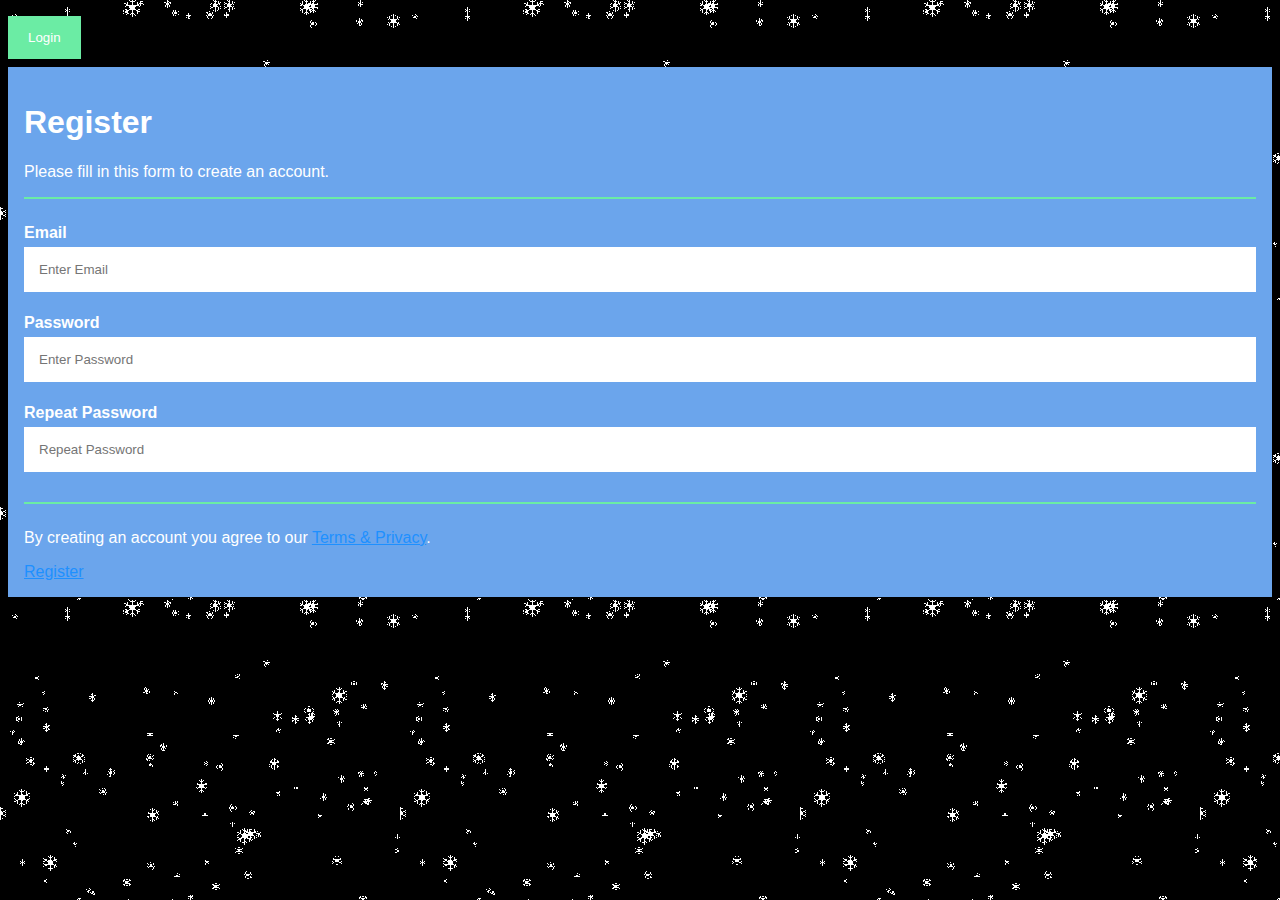
<file: index.html>
<!DOCTYPE html>
<html>
<head>
  <title>HS HERO</title>

<meta name="viewport" content="width=device-width, initial-scale=1">
<style>
body {font-family: Arial, Helvetica, sans-serif;}
/* Full-width input fields */
input[type=text], input[type=password] {
  width: 100%;
  padding: 12px 20px;
  margin: 8px 0;
  display: inline-block;
  border: 1px solid #ccc;
  box-sizing: border-box;
}
/* Set a style for all buttons */
button {
  background-color: #6BECA4;
    color: white;
  padding: 14px 20px;
  margin: 8px 0;
  border: none;
  cursor: pointer;
  width: 100%;
}
button:hover {
  opacity: 0.8;
}
/* Extra styles for the cancel button */
.cancelbtn {
  width: auto;
  padding: 10px 18px;
  background-color: #6BECA4;
}
/* Center the image and position the close button */
.imgcontainer {
  text-align: center;
  margin: 24px 0 12px 0;
  position: relative;
}
img.avatar {
  width: 40%;
  border-radius: 0%;
}
.container {
  padding: 16px;
}
span.psw {
  float: right;
  padding-top: 16px;
}
/* The Modal (background) */
.modal {
  display: none; /* Hidden by default */
  position: fixed; /* Stay in place */
  z-index: 1; /* Sit on top */
  left: 0;
  top: 0;
  width: 100%; /* Full width */
  height: 100%; /* Full height */
  overflow: auto; /* Enable scroll if needed */
  background-color: rgb(0,0,0); /* Fallback color */
  background-color: rgba(0,0,0,0.4); /* Black w/ opacity */
  padding-top: 60px;
}
/* Modal Content/Box */
.modal-content {
  background-color: black;
  margin: 5% auto 15% auto; /* 5% from the top, 15% from the bottom and centered */
  border: 1px solid #888;
  width: 80%; /* Could be more or less, depending on screen size */
  background-image: url("giphy-2.gif");
  background-position: left top;
}
/* The Close Button (x) */
.close {
  position: absolute;
  right: 25px;
  top: 0;
  color: #000;
  font-size: 35px;
  font-weight: bold;
}
.close:hover,
.close:focus {
  color: red;
  cursor: pointer;
}
/* Add Zoom Animation */
.animate {
  -webkit-animation: animatezoom 0.6s;
  animation: animatezoom 0.6s
}
@-webkit-keyframes animatezoom {
  from {-webkit-transform: scale(0)}
  to {-webkit-transform: scale(1)}
}
@keyframes animatezoom {
  from {transform: scale(0)}
  to {transform: scale(1)}
}
/* Change styles for span and cancel button on extra small screens */
@media screen and (max-width: 300px) {
  span.psw {
     display: block;
     float: none;
  }
  .cancelbtn {
     width: 100%;
  }
}
</style>
</head>
<body>

<button onclick="document.getElementById('id01').style.display='block'" style="width:auto;">Login</button>
<div id="id01" class="modal">

  <form class="modal-content animate" action="/action_page.php">
    <div class="imgcontainer">
      <span onclick="document.getElementById('id01').style.display='none'" class="close" title="Close Modal">&times;</span>
    <img src="logo copy.png" alt="Avatar" class="avatar">
    </div>

    <div class="container">
      <label for="uname"><b>Username</b></label>
      <input type="text" placeholder="Enter Username" name="uname" required>

      <label for="psw"><b>Password</b></label>
      <input type="password" placeholder="Enter Password" name="psw" required>

      <a href="cuteclothes.html"><image type="submit">Login</image></a>
      <label>
        <input type="checkbox" checked="checked" name="remember"> Remember me
      </label>
    </div>

    <div class="container" style="background-color:black">
      <button type="button" onclick="document.getElementById('id01').style.display='none'" class="cancelbtn">Cancel</button>
      <span class="psw">Forgot <a href="password.html">password?</a></span>
    </div>
  </form>
</div>

<script>
// Get the modal
var modal = document.getElementById('id01');
// When the user clicks anywhere outside of the modal, close it
window.onclick = function(event) {
    if (event.target == modal) {
        modal.style.display = "none";
    }
}
</script>
</body>


<head>
<meta name="viewport" content="width=device-width, initial-scale=1">
<style>
body {
  font-family: Arial, Helvetica, sans-serif;
  color:white;
  background-color:black;
  background-image: url("giphy-2.gif");
}
* {
  box-sizing: border-box;
}
/* Add padding to containers */
.container {
  padding: 16px;
  background-color: #6BA5EC;
}
/* Full-width input fields */
input[type=text], input[type=password] {
  width: 100%;
  padding: 15px;
  margin: 5px 0 22px 0;
  display: inline-block;
  border: none;
  background: white;
}
input[type=text]:focus, input[type=password]:focus {
  background-color: #ddd;
  outline: none;
}
/* Overwrite default styles of hr */
hr {
  border: 1px solid #6BECA4;
  margin-bottom: 25px;
}
/* Set a style for the submit button */
.registerbtn {
  position:absolute;
  background-color: #6BECA4;
  color: white;
  top:540px;
  padding: 16px 20px;
  margin: 8px 0;
  border: none;
  cursor: pointer;
  width: 90%;
  opacity: 0.9;
  z-index:-1;
}
.registerbtn:hover {
  opacity: 1;
}
/* Add a blue text color to links */
a {
  color: dodgerblue;
}
/* Set a grey background color and center the text of the "sign in" section */
.signin {
  background-color: #ff9999s;
  text-align: center;
}
</style>
</head>
<body>

<form action="/action_page.php">
  <div class="container">
    <h1>Register</h1>
    <p>Please fill in this form to create an account.</p>
    <hr>

    <label for="email"><b>Email</b></label>
    <input type="text" placeholder="Enter Email" name="email" required>

    <label for="psw"><b>Password</b></label>
    <input type="password" placeholder="Enter Password" name="psw" required>

    <label for="psw-repeat"><b>Repeat Password</b></label>
    <input type="password" placeholder="Repeat Password" name="psw-repeat" required>
    <hr>
    <p>By creating an account you agree to our <a href="term.html">Terms & Privacy</a>.</p>

    <a href="cuteclothes.html"><image type="submit" class="registerbtn" >Register</image></a>
  </div>
</form>

</body>
</html>
</file>
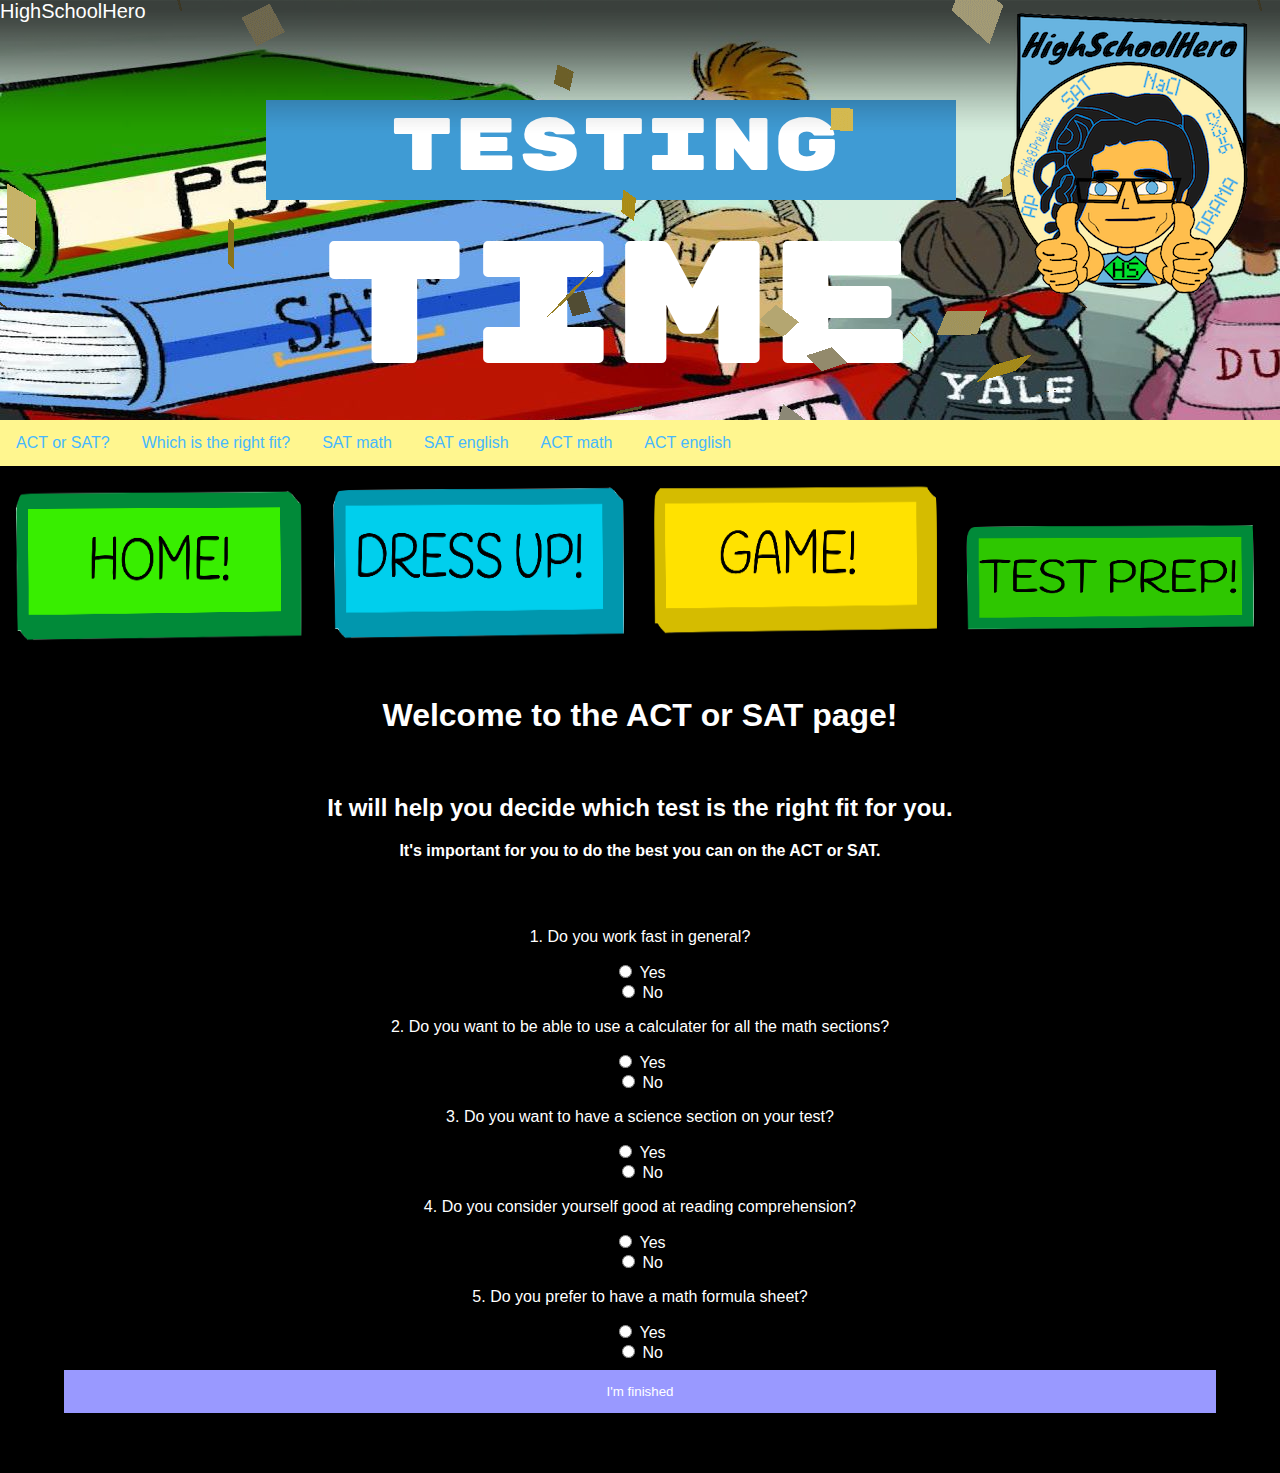
<file: ACTorSAT.html>
<!DOCTYPE html>
<html>
<head>
  <title>HS HERO</title>
  <meta charset="UTF-8">
  <meta name="viewport" content="width=device-width, initial-scale=1.0">
  <meta http-equiv="X-UA-Compatible" content="ie=edge">
  <link rel="stylesheet" href="satactap.css">
  <script type="text/javascript" src="satactap.js"></script>
</head>

<style>
  .background-image3 {
  position: fixed;
  top: 300;
  right: 0;
  z-index: 3;
  display: block;
  background-image: url('kl.png');
  width: 690px;
  height: 100px;
  }

  .background-image5 {
 position: fixed;
 top: 300;
 right: 0;
 z-index: 1;
 display: block;
 background-image: url('source 2.gif');
 width: 1300px;
 height: 420px;
  }
  .background-image2 {
 position: fixed;
 left: 0;
 right: 0;
 z-index: 3;
 display: block;
 background-image: url('Shadow-PNG-Clipart2.png');
 width: 1420px;
 height: 300px;
  }
  .background-image {
  position: fixed;
  left: 0;
  right: 0;
  z-index: 4;
  display: block;
  background-image: url('logo copy.png');
  width: 257px;
  height: 300px;
   }
</style>
<link rel="stylesheet"
        href="https://fonts.googleapis.com/css?family=Rubik Mono One&effect=outline">
<link rel="stylesheet"
        href="https://fonts.googleapis.com/css?family=Rubik Mono One&effect=3d">
<link rel="stylesheet"
        href="https://fonts.googleapis.com/css?family=Aclonica">
<body onload="changecolor1()"><center>
  <div STYLE = "position:absolute;color:white;font-size:20px;z-index:100000;">HighSchoolHero</div>

  <div class="background-image" STYLE="position:absolute; TOP:0px; LEFT:1000px;z-index:10000;"></div>

  <div class="background-image2" STYLE="position:absolute; TOP:0px; LEFT:0px;z-index:21;"></div>

  <div class="background-image3" STYLE="position:absolute;LEFT:266px;TOP:100px;z-index:20;"></div>
  <div class="background-image5" STYLE="position:absolute; TOP:0px; LEFT:0px;z-index:21;"></div>
  <a href= cuteclothes.html> <img id = "rox" STYLE="position:absolute; TOP:480px; LEFT:10px; WIDTH:300px; HEIGHT:170px" SRC="hopen.png"></a>
  <a href= h.html> <img id = "rox" STYLE="position:absolute; TOP:480px; LEFT:330px; WIDTH:300px; HEIGHT:170px" SRC="dopen.png"></a>
  <a href= game.html> <img id = "rox" STYLE="position:absolute; TOP:482px; LEFT:650px; WIDTH:300px; HEIGHT:170px" SRC="gopen.png"></a>
  <a href= satact.html> <img id = "rox" STYLE="position:absolute; TOP:510px; LEFT:960px; WIDTH:300px; HEIGHT:130px" SRC="tclose.png"></a>

  <div class="font-effect-3d" STYLE = "position:absolute;color:white;font-size:75px;font-family:'Rubik Mono One';z-index:20;left:390px;top:100px;" id = "ret">TESTING</div>
  <div id = "love"class="font-effect-3d" style="position:absolute;font-size:175px;font-family:'Rubik Mono One';z-index:20;left:320px;top:200px;">TIME</div>


  <div class="header">

</div>
  <div class="topnav">
  <a href="satact.html">ACT or SAT?</a>
  <a href="ACTorSAT.html">Which is the right fit?</a>
  <a href="SATACTm.html">SAT math</a>
  <a href="SATACTen.html">SAT english</a>
  <a href="actq.html">ACT math</a>
  <a href="actqe.html">ACT english</a>
  </div>
  <br><br><br><br><br><br><br><br><br><br><br><br><br><br><br><br><br><br><br>
<br><br><br><br><br><br><br><br><br><br><br><br><br><br><br><br>

  <h1> Welcome to the ACT or SAT page!</h1>
  <br>
  <h2>It will help you decide which test is the right fit for you.</h2>
  <p><b>
    It's important for you to do the best you can on the ACT or SAT.
  </b></p>
  <br>
  <br>

  <form id = "quiz" name = "quiz">

    <p class = "questions">1. Do you work fast in general? </p>
    <input type = "radio" id = "mc" name = "q1" value = "1"> Yes<br>
    <input type = "radio" id = "mc" name = "q1" value = "2"> No<br>


    <p class = "questions">2. Do you want to be able to use a calculater for all the math sections?</p>
    <input type = "radio" id = "mc" name = "q2" value = "1"> Yes<br>
    <input type = "radio" id = "mc" name = "q2" value = "2"> No<br>


    <p class = "questions">3. Do you want to have a science section on your test?</p>
    <input type = "radio" id = "mc" name = "q3" value = "1"> Yes<br>
    <input type = "radio" id = "mc" name = "q3" value = "2"> No<br>


    <p class = "questions">4. Do you consider yourself good at reading comprehension?</p>
    <input type = "radio" id = "mc" name = "q4" value = "2"> Yes<br>
    <input type = "radio" id = "mc" name = "q4" value = "1"> No<br>


    <p class = "questions">5. Do you prefer to have a math formula sheet?</p>
    <input type = "radio" id = "mc" name = "q5" value = "1"> Yes<br>
    <input type = "radio" id = "mc" name = "q5" value = "2"> No<br>



<button id = "button" type = "button" onclick = "check2();">I'm finished</button>


</form>

<div id = "after_submit">
<p id = "number_correct"></p>
<p id = "message"></p>
<p id="errors"></p>
</div>
<br>
<br>


</center>
</body>
</html>
</file>
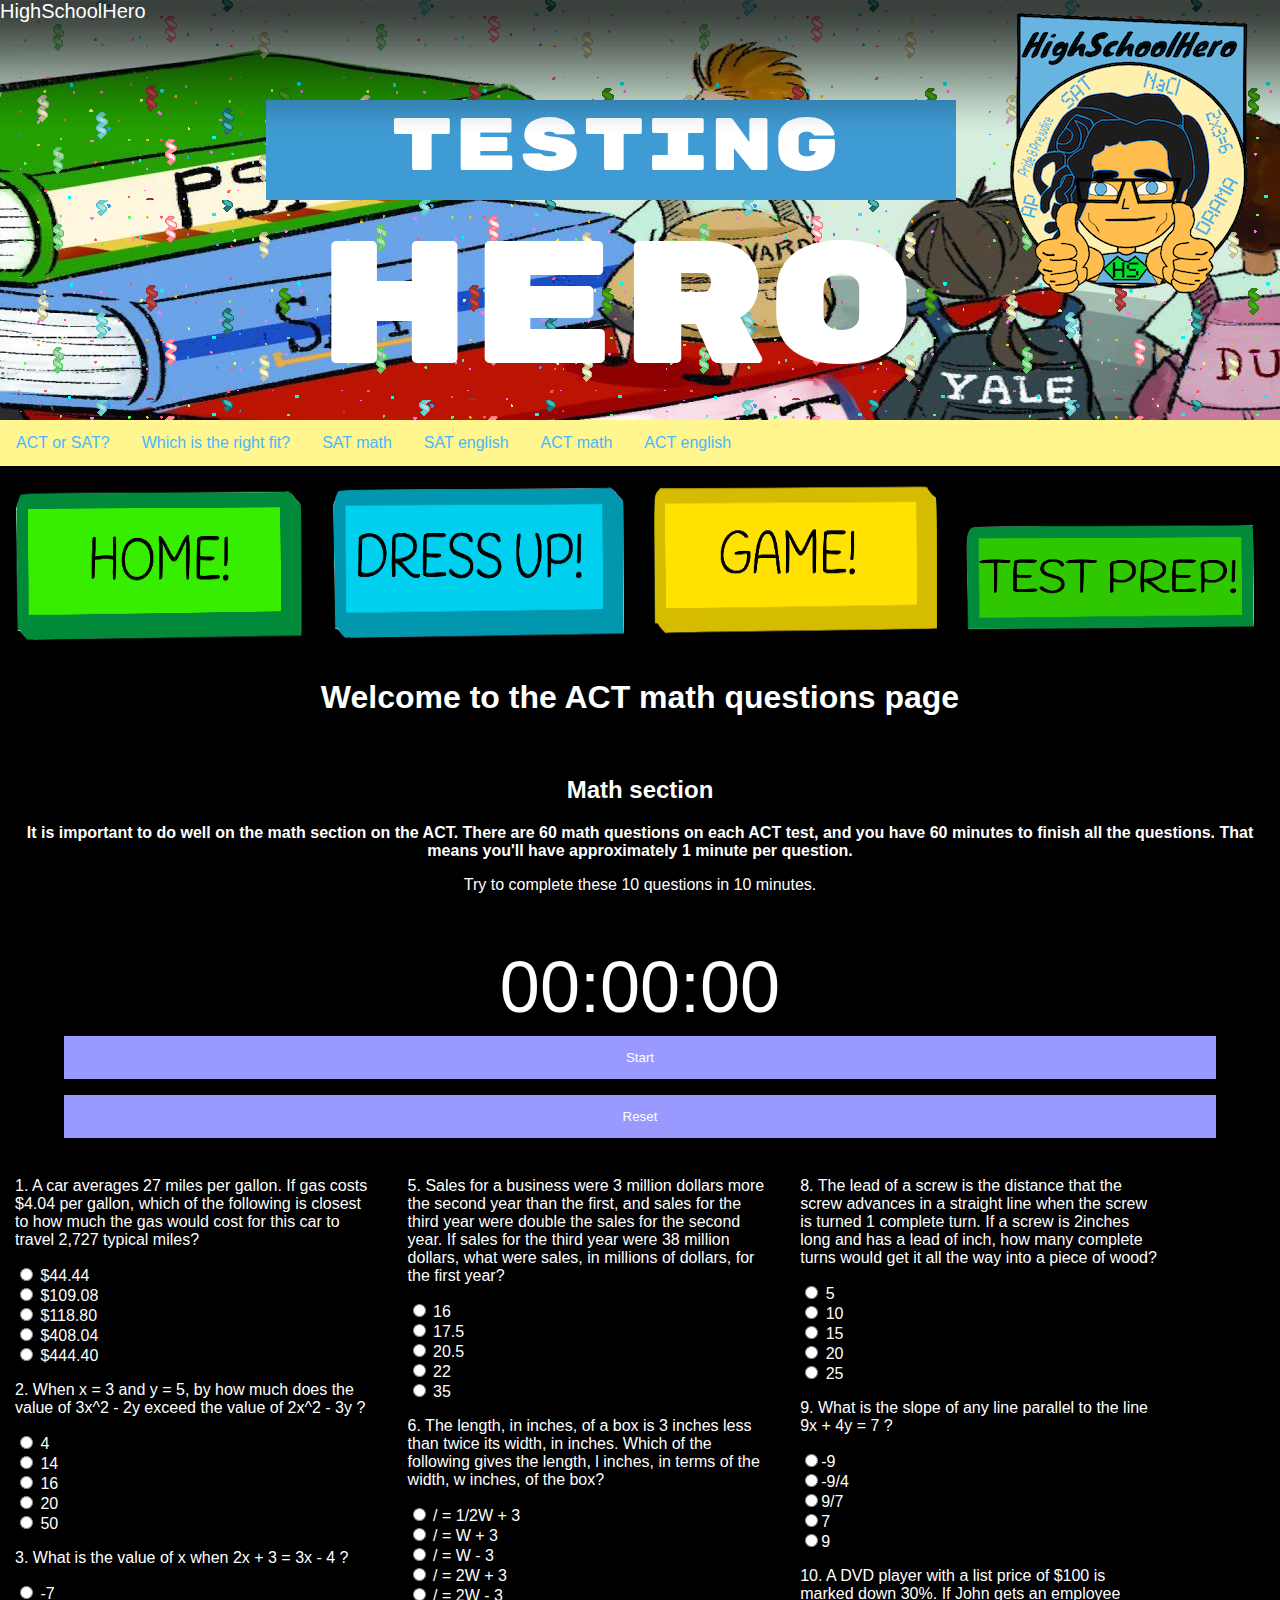
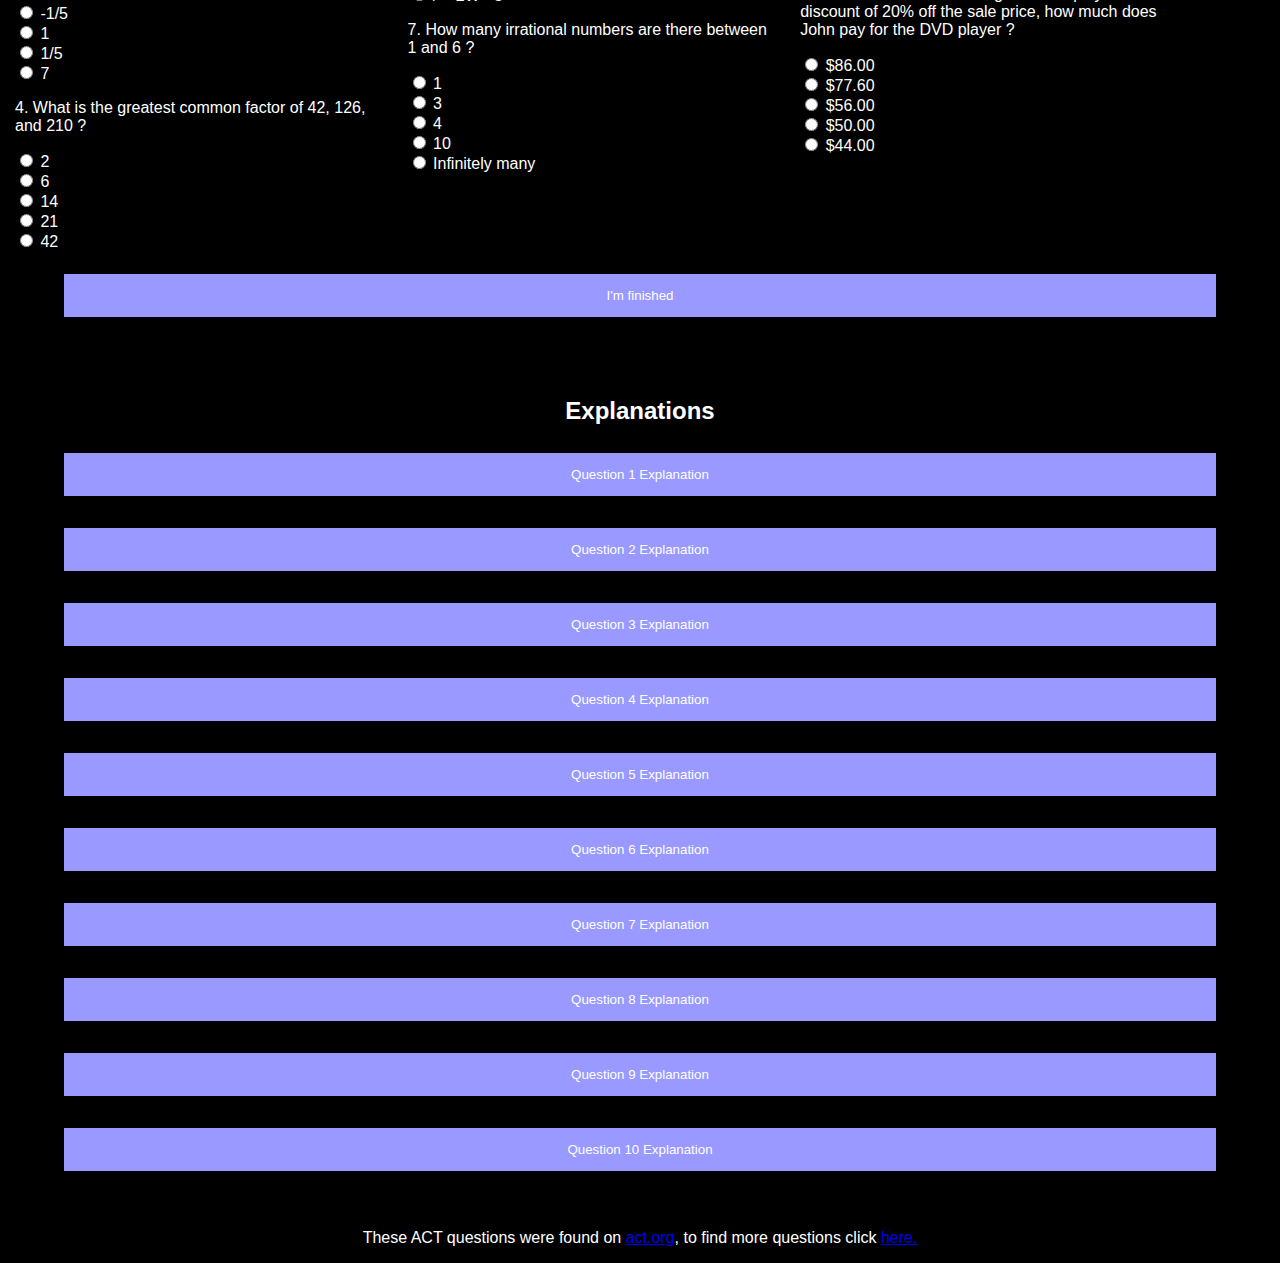
<file: actq.html>
<!DOCTYPE html>
<html>
<head>
  <title>HS HERO</title>
  <meta charset="UTF-8">
  <meta name="viewport" content="width=device-width, initial-scale=1.0">
  <meta http-equiv="X-UA-Compatible" content="ie=edge">
  <link rel="stylesheet" href="satactap.css">
  <script type="text/javascript" src="satactap.js"></script>
</head>
<style>
  .background-image3 {
  position: fixed;
  top: 300;
  right: 0;
  z-index: 3;
  display: block;
  background-image: url('kl.png');
  width: 690px;
  height: 100px;
  }

  .background-image5 {
 position: fixed;
 top: 300;
 right: 0;
 z-index: 1;
 display: block;
 background-image: url('200.gif');
 width: 1300px;
 height: 420px;
  }
  .background-image2 {
 position: fixed;
 left: 0;
 right: 0;
 z-index: 3;
 display: block;
 background-image: url('Shadow-PNG-Clipart2.png');
 width: 1420px;
 height: 300px;
  }
  .background-image {
  position: fixed;
  left: 0;
  right: 0;
  z-index: 4;
  display: block;
  background-image: url('logo copy.png');
  width: 257px;
  height: 300px;
   }
</style>
<link rel="stylesheet"
        href="https://fonts.googleapis.com/css?family=Rubik Mono One&effect=outline">
<link rel="stylesheet"
        href="https://fonts.googleapis.com/css?family=Rubik Mono One&effect=3d">
<link rel="stylesheet"
        href="https://fonts.googleapis.com/css?family=Aclonica">
<body onload="changecolor1()"><center>
  <div STYLE = "position:absolute;color:white;font-size:20px;z-index:100000;">HighSchoolHero</div>

  <div class="background-image" STYLE="position:absolute; TOP:0px; LEFT:1000px;z-index:10000;"></div>

  <div class="background-image2" STYLE="position:absolute; TOP:0px; LEFT:0px;z-index:21;"></div>

  <div class="background-image3" STYLE="position:absolute;LEFT:266px;TOP:100px;z-index:20;"></div>
  <div class="background-image5" STYLE="position:absolute; TOP:0px; LEFT:0px;z-index:19;"></div>
  <a href= cuteclothes.html> <img id = "rox" STYLE="position:absolute; TOP:480px; LEFT:10px; WIDTH:300px; HEIGHT:170px" SRC="hopen.png"></a>
  <a href= h.html> <img id = "rox" STYLE="position:absolute; TOP:480px; LEFT:330px; WIDTH:300px; HEIGHT:170px" SRC="dopen.png"></a>
  <a href= game.html> <img id = "rox" STYLE="position:absolute; TOP:482px; LEFT:650px; WIDTH:300px; HEIGHT:170px" SRC="gopen.png"></a>
  <a href= satact.html> <img id = "rox" STYLE="position:absolute; TOP:510px; LEFT:960px; WIDTH:300px; HEIGHT:130px" SRC="tclose.png"></a>

  <div class="font-effect-3d" STYLE = "position:absolute;color:white;font-size:75px;font-family:'Rubik Mono One';z-index:20;left:390px;top:100px;" id = "ret">TESTING</div>
  <div id = "love"class="font-effect-3d" style="position:absolute;font-size:175px;font-family:'Rubik Mono One';z-index:20;left:320px;top:200px;">HERO</div>

  <div class="header">

</div>
  <div class="topnav">
  <a href="satact.html">ACT or SAT?</a>
  <a href="ACTorSAT.html">Which is the right fit?</a>
  <a href="SATACTm.html">SAT math</a>
  <a href="SATACTen.html">SAT english</a>
  <a href="actq.html">ACT math</a>
  <a href="actqe.html">ACT english</a>
  </div>
  <br>  <br><br><br><br><br><br><br><br><br><br><br><br><br><br><br><br><br><br><br>
  <br>  <br><br><br><br><br><br><br><br><br><br><br><br><br>

  <h1> Welcome to the ACT math questions page</h1>
  <br>
  <h2>Math section</h2>
  <p><b>
    It is important to do well on the math section on the ACT. There are 60 math questions on each ACT test, and you have 60 minutes to finish all the questions. That means you'll have approximately 1 minute per question.
  </b></p>
    <p>
      Try to complete these 10 questions in 10 minutes.
    </p>
  <br>
  <br>
  <div class="container">

        <div id="display">
            00:00:00
        </div>

        <div class="buttons">
            <button id="startStop" onclick="startStop()">Start</button> <button id="reset" onclick="reset()">Reset</button>
        </div>
    </div>
  </center>
  <div class="row">
    <div class="column1">
  <form id = "quiz" name = "quiz">

    <p class = "questions">1. A car averages 27 miles per gallon. If gas costs $4.04 per gallon, which of the following is closest to how much the gas would cost for this car to travel 2,727 typical miles?</p>
    <input type = "radio" id = "mc" name = "question1" value = "$44.44"> $44.44 <br>
    <input type = "radio" id = "mc" name = "question1" value = "$109.08"> $109.08<br>
    <input type = "radio" id = "mc" name = "question1" value = "$118.80"> $118.80<br>
    <input type = "radio" id = "mc" name = "question1" value = "$408.04"> $408.04<br>
    <input type = "radio" id = "mc" name = "question1" value = "$444.40"> $444.40<br>


    <p class = "questions">2. When x = 3 and y = 5, by how much does the value of 3x^2 - 2y exceed the value of 2x^2 - 3y ?</p>
    <input type = "radio" id = "mc" name = "question2" value = "4"> 4<br>
    <input type = "radio" id = "mc" name = "question2" value = "14"> 14<br>
    <input type = "radio" id = "mc" name = "question2" value = "4"> 16<br>
    <input type = "radio" id = "mc" name = "question2" value = "14"> 20<br>
    <input type = "radio" id = "mc" name = "question2" value = "50"> 50<br>


    <p class = "questions">3. What is the value of x when 2x + 3 = 3x - 4 ?</p>
    <input type = "radio" id = "mc" name = "question3" value = "-7"> -7<br>
    <input type = "radio" id = "mc" name = "question3" value = "-1/5"> -1/5<br>
    <input type = "radio" id = "mc" name = "question3" value = "1"> 1<br>
    <input type = "radio" id = "mc" name = "question3" value = "1/5"> 1/5<br>
    <input type = "radio" id = "mc" name = "question3" value = "7"> 7<br>


    <p class = "questions">4. What is the greatest common factor of 42, 126, and 210 ?</p>
    <input type = "radio" id = "mc" name = "question4" value = "2"> 2<br>
    <input type = "radio" id = "mc" name = "question4" value = "6"> 6<br>
    <input type = "radio" id = "mc" name = "question4" value = "14"> 14<br>
    <input type = "radio" id = "mc" name = "question4" value = "21"> 21<br>
    <input type = "radio" id = "mc" name = "question4" value = "42"> 42<br>

  </div>

  <div class="column2">
    <p class = "questions">5. Sales for a business were 3 million dollars more the second year than the first, and sales for the third year were double the sales for the second year. If sales for the third year were 38 million dollars, what were sales, in millions of dollars, for the first year?</p>
    <input type = "radio" id = "mc" name = "question5" value = "16"> 16<br>
    <input type = "radio" id = "mc" name = "question5" value = "17.5"> 17.5<br>
    <input type = "radio" id = "mc" name = "question5" value = "20.5"> 20.5<br>
    <input type = "radio" id = "mc" name = "question5" value = "22"> 22<br>
    <input type = "radio" id = "mc" name = "question5" value = "35"> 35<br>


    <p class = "questions">6. The length, in inches, of a box is 3 inches less than twice its width, in inches. Which of the following gives the length, l inches, in terms of the width, w inches, of the box?</p>
    <input type = "radio" id = "mc" name = "question6" value = "1"> / = 1/2W + 3<br>
    <input type = "radio" id = "mc" name = "question6" value = "2"> / = W + 3<br>
    <input type = "radio" id = "mc" name = "question6" value = "3"> / = W - 3<br>
    <input type = "radio" id = "mc" name = "question6" value = "4"> / = 2W + 3<br>
    <input type = "radio" id = "mc" name = "question6" value = "5"> / = 2W - 3<br>


    <p class = "questions">7. How many irrational numbers are there between 1 and 6 ?</p>
    <input type = "radio" id = "mc" name = "question7" value = "1"> 1<br>
    <input type = "radio" id = "mc" name = "question7" value = "2"> 3<br>
    <input type = "radio" id = "mc" name = "question7" value = "3"> 4<br>
    <input type = "radio" id = "mc" name = "question7" value = "4"> 10<br>
    <input type = "radio" id = "mc" name = "question7" value = "5"> Infinitely many<br>

  </div>

  <div class="column3">
    <p class = "questions">8. The lead of a screw is the distance that the screw advances in a straight line when the screw is turned 1 complete turn. If a screw is 2inches long and has a lead of  inch, how many complete turns would get it all the way into a piece of wood?</p>
    <input type = "radio" id = "mc" name = "question8" value = "5"> 5<br>
    <input type = "radio" id = "mc" name = "question8" value = "10"> 10<br>
    <input type = "radio" id = "mc" name = "question8" value = "15"> 15<br>
    <input type = "radio" id = "mc" name = "question8" value = "20"> 20<br>
    <input type = "radio" id = "mc" name = "question8" value = "25"> 25<br>


    <p class = "questions">9. What is the slope of any line parallel to the line 9x + 4y = 7 ?</p>
    <input type = "radio" id = "mc" name = "question9" value = "-9">-9<br>
    <input type = "radio" id = "mc" name = "question9" value = "-9/4">-9/4<br>
    <input type = "radio" id = "mc" name = "question9" value = "9/7">9/7<br>
    <input type = "radio" id = "mc" name = "question9" value = "7">7<br>
    <input type = "radio" id = "mc" name = "question9" value = "9">9<br>


    <p class = "questions">10. A DVD player with a list price of $100 is marked down 30%. If John gets an employee discount of 20% off the sale price, how much does John pay for the DVD player ?</p>
    <input type = "radio" id = "mc" name = "question10" value = "1"> $86.00<br>
    <input type = "radio" id = "mc" name = "question10" value = "2"> $77.60<br>
    <input type = "radio" id = "mc" name = "question10" value = "3"> $56.00<br>
    <input type = "radio" id = "mc" name = "question10" value = "4"> $50.00<br>
    <input type = "radio" id = "mc" name = "question10" value = "5"> $44.00<br>
  </div>
  </div>
  <center>
<button id = "button" type = "button" onclick = "allaction();">I'm finished</button>


</form>

<div id = "after_submit">
<p id = "number_correct"></p>
<p id = "message"></p>
<p id="errors"></p>
</div>
<br>
<br>
<h2>Explanations</h2>
<button onclick="ex1()">Question 1 Explanation</button>
<p id="demo1"></p>
<button onclick="ex2()">Question 2 Explanation</button>
<p id="demo2"></p>
<button onclick="ex3()">Question 3 Explanation</button>
<p id="demo3"></p>
<button onclick="ex4()">Question 4 Explanation</button>
<p id="demo4"></p>
<button onclick="ex5()">Question 5 Explanation</button>
<p id="demo5"></p>
<button onclick="ex6()">Question 6 Explanation</button>
<p id="demo6"></p>
<button onclick="ex7()">Question 7 Explanation</button>
<p id="demo7"></p>
<button onclick="ex8()">Question 8 Explanation</button>
<p id="demo8"></p>
<button onclick="ex9()">Question 9 Explanation</button>
<p id="demo9"></p>
<button onclick="ex10()">Question 10 Explanation</button>
<p id="demo10"></p>

<br>
<p> These ACT questions were found on <a href = "https://www.act.org/content/act/en.html">act.org</a>, to find more questions click <a href = "https://www.act.org/content/act/en/products-and-services/the-act/test-preparation/math-practice-test-questions.html?page=0&chapter=0">here.</a></p>


</center>
<!--
https://www.act.org/content/act/en/products-and-services/the-act/test-preparation/math-practice-test-questions.html?page=0&chapter=0
https://www.act.org/content/act/en/products-and-services/the-act/test-preparation/math-practice-test-questions.html?page=0&chapter=1
-->
</body>
</html>
</file>
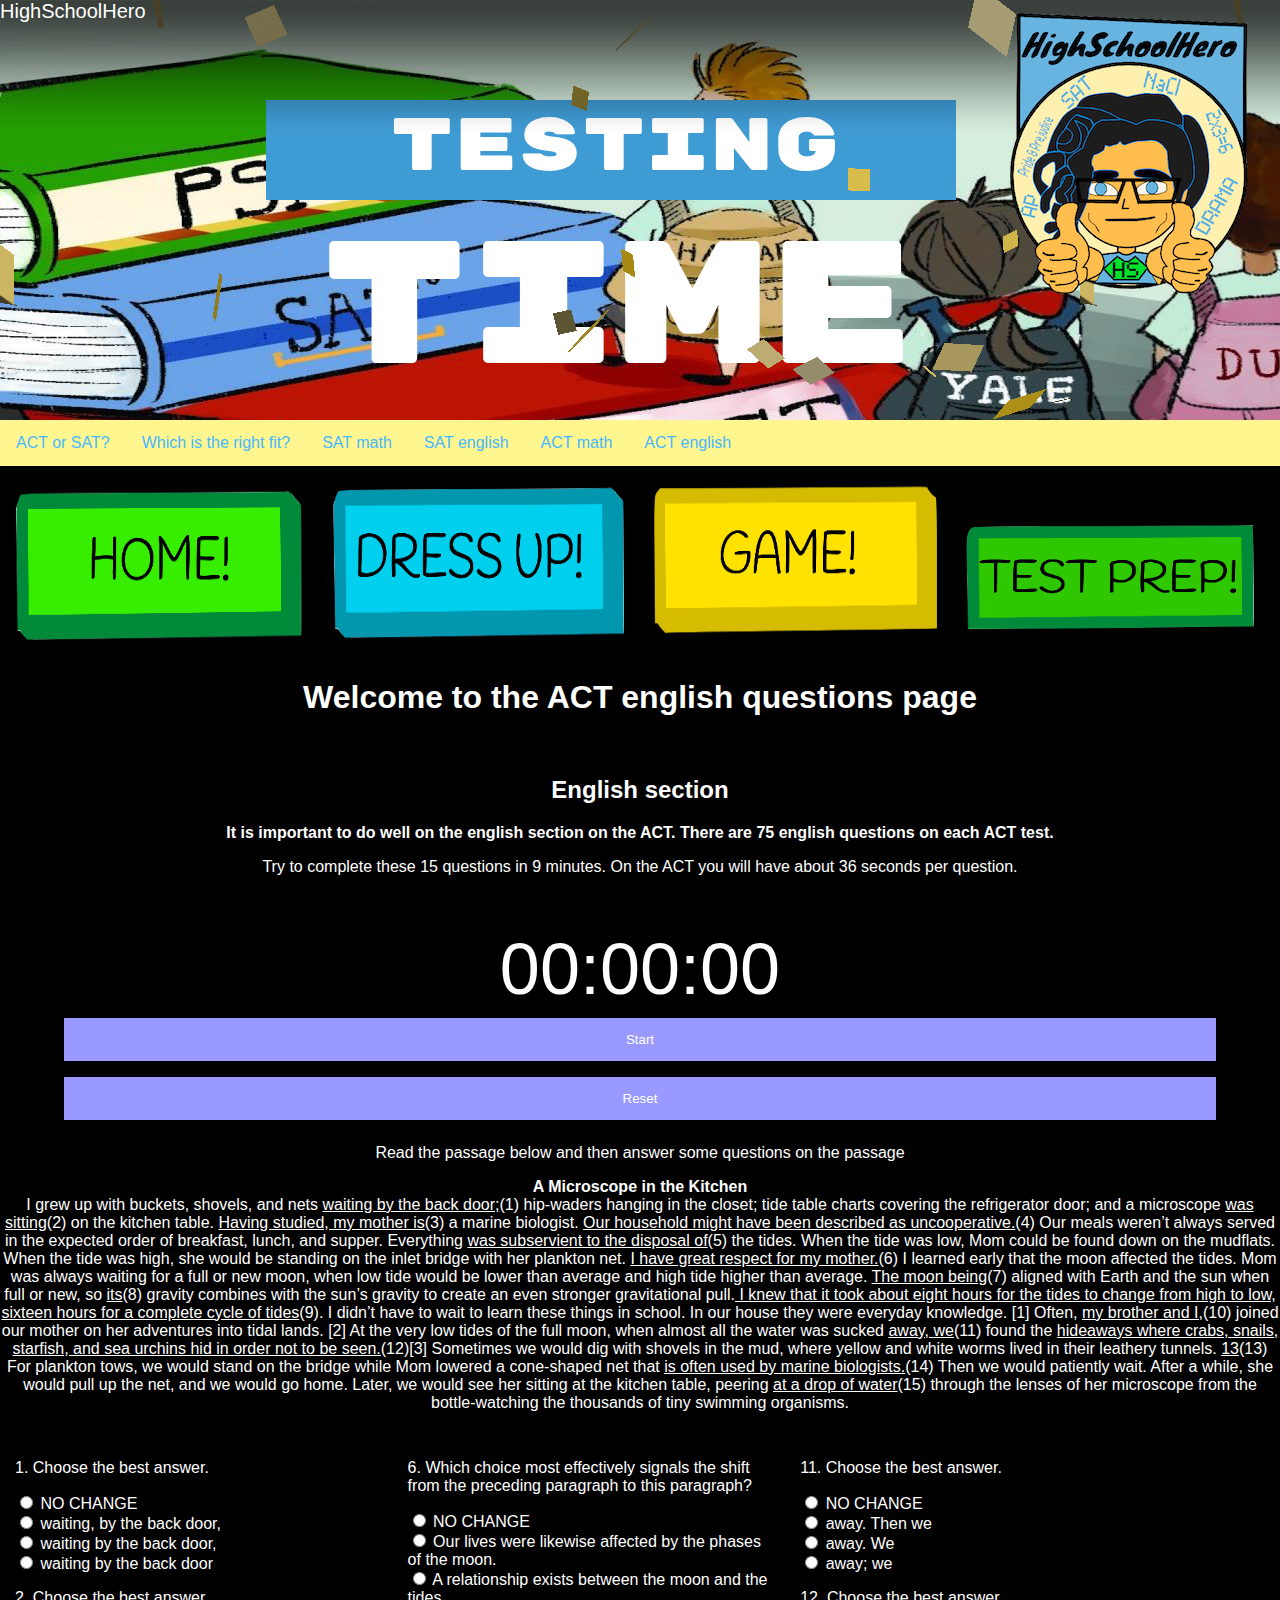
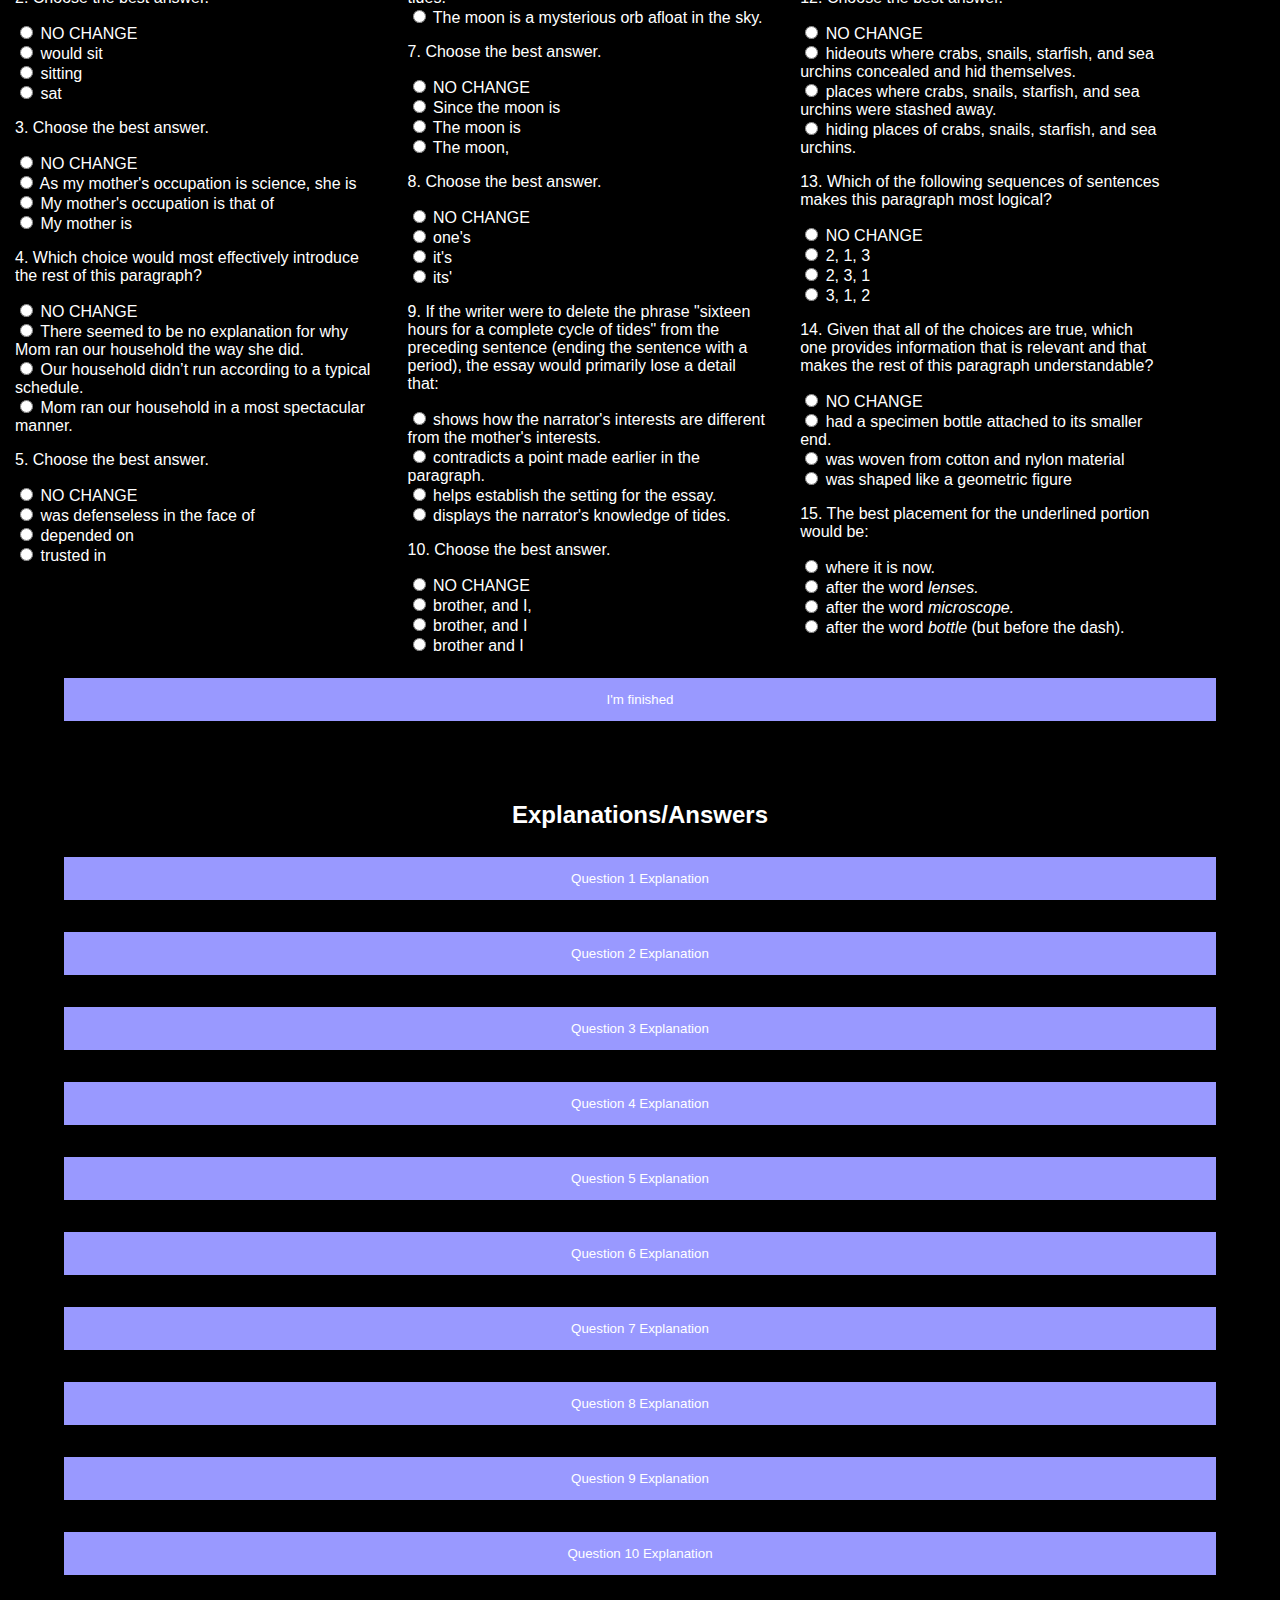
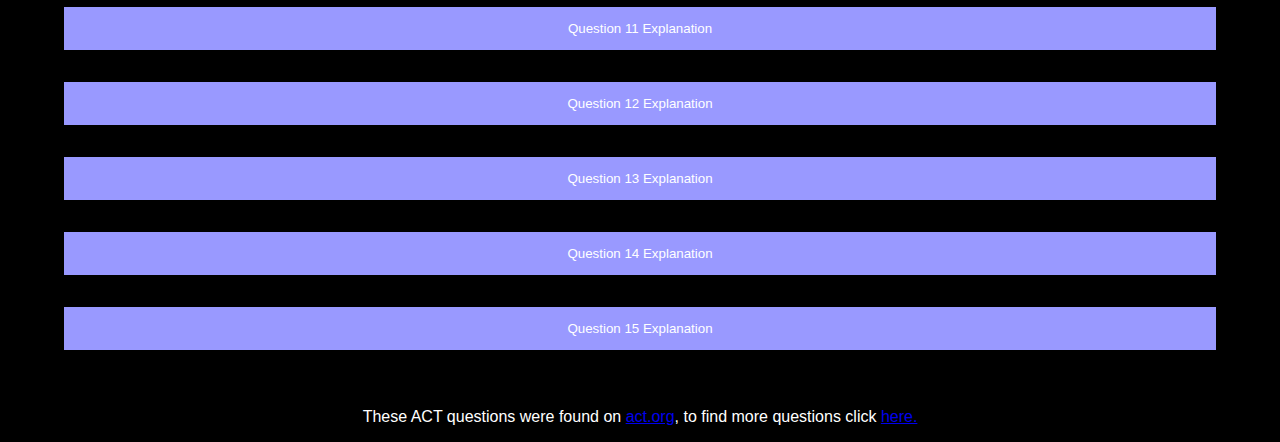
<file: actqe.html>
<!DOCTYPE html>
<html>
  <head>
    <title>HS HERO</title>
    <script src ="satactap.js"></script>
    <link href="satactap.css" rel = "stylesheet">
  </head>
  <style>
    .background-image3 {
    position: fixed;
    top: 300;
    right: 0;
    z-index: 3;
    display: block;
    background-image: url('kl.png');
    width: 690px;
    height: 100px;
    }

    .background-image5 {
   position: fixed;
   top: 300;
   right: 0;
   z-index: 1;
   display: block;
   background-image: url('source 2.gif');
   width: 1300px;
   height: 420px;
    }
    .background-image2 {
   position: fixed;
   left: 0;
   right: 0;
   z-index: 3;
   display: block;
   background-image: url('Shadow-PNG-Clipart2.png');
   width: 1420px;
   height: 300px;
    }
    .background-image {
    position: fixed;
    left: 0;
    right: 0;
    z-index: 4;
    display: block;
    background-image: url('logo copy.png');
    width: 257px;
    height: 300px;
     }
  </style>
  <link rel="stylesheet"
          href="https://fonts.googleapis.com/css?family=Rubik Mono One&effect=outline">
  <link rel="stylesheet"
          href="https://fonts.googleapis.com/css?family=Rubik Mono One&effect=3d">
  <link rel="stylesheet"
          href="https://fonts.googleapis.com/css?family=Aclonica">
  <body onload="changecolor1()"><center>
    <div STYLE = "position:absolute;color:white;font-size:20px;z-index:100000;">HighSchoolHero</div>

    <div class="background-image" STYLE="position:absolute; TOP:0px; LEFT:1000px;z-index:10000;"></div>

    <div class="background-image2" STYLE="position:absolute; TOP:0px; LEFT:0px;z-index:21;"></div>

    <div class="background-image3" STYLE="position:absolute;LEFT:266px;TOP:100px;z-index:20;"></div>
    <div class="background-image5" STYLE="position:absolute; TOP:0px; LEFT:0px;z-index:21;"></div>
    <a href= cuteclothes.html> <img id = "rox" STYLE="position:absolute; TOP:480px; LEFT:10px; WIDTH:300px; HEIGHT:170px" SRC="hopen.png"></a>
    <a href= h.html> <img id = "rox" STYLE="position:absolute; TOP:480px; LEFT:330px; WIDTH:300px; HEIGHT:170px" SRC="dopen.png"></a>
    <a href= game.html> <img id = "rox" STYLE="position:absolute; TOP:482px; LEFT:650px; WIDTH:300px; HEIGHT:170px" SRC="gopen.png"></a>
    <a href= satact.html> <img id = "rox" STYLE="position:absolute; TOP:510px; LEFT:960px; WIDTH:300px; HEIGHT:130px" SRC="tclose.png"></a>

    <div class="font-effect-3d" STYLE = "position:absolute;color:white;font-size:75px;font-family:'Rubik Mono One';z-index:20;left:390px;top:100px;" id = "ret">TESTING</div>
    <div id = "love"class="font-effect-3d" style="position:absolute;font-size:175px;font-family:'Rubik Mono One';z-index:20;left:320px;top:200px;">TIME</div>

    <div class="header">

  </div>
    <div class="topnav">
    <a href="satact.html">ACT or SAT?</a>
    <a href="ACTorSAT.html">Which is the right fit?</a>
    <a href="SATACTm.html">SAT math</a>
    <a href="SATACTen.html">SAT english</a>
    <a href="actq.html">ACT math</a>
    <a href="actqe.html">ACT english</a>
    </div>
    <br>  <br><br><br><br><br><br><br><br><br><br><br><br><br><br><br><br><br><br><br>
    <br>  <br><br><br><br><br><br><br><br><br><br><br><br><br>


    <h1> Welcome to the ACT english questions page</h1>
    <br>
    <h2>English section</h2>
    <p><b>
      It is important to do well on the english section on the ACT. There are 75 english questions on each ACT test.
    </b></p>
    <p> Try to complete these 15 questions in 9 minutes. On the ACT you will have about 36 seconds per question.</p>
    <br>
    <br>
    <div class="container">

          <div id="display">
              00:00:00
          </div>

          <div class="buttons">
              <button id="startStop" onclick="startStop()">Start</button> <button id="reset" onclick="reset()">Reset</button>
          </div>
    </div>
    <form id = "quiz" name = "quiz">
      <p>Read the passage below and then answer some questions on the passage </p>
      <p><b>A Microscope in the Kitchen</b>
        <br>

I grew up with buckets, shovels, and nets <u>waiting by the back door;</u>(1) hip-waders hanging in the closet; tide table charts covering the refrigerator door; and a microscope <u>was sitting</u>(2) on the kitchen table. <u>Having studied, my mother is</u>(3) a marine biologist. <u>Our household might have been described as uncooperative.</u>(4) Our meals weren&#8217;t always served in the expected order of breakfast, lunch, and supper. Everything <u>was subservient to the disposal of</u>(5) the tides. When the tide was low, Mom could be found down on the mudflats. When the tide was high, she would be standing on the inlet bridge with her plankton net.

<u>I have great respect for my mother.</u>(6) I learned early that the moon affected the tides. Mom was always waiting for a full or new moon, when low tide would be lower than average and high tide higher than average. <u>The moon being</u>(7) aligned with Earth and the sun when full or new, so <u>its</u>(8) gravity combines with the sun&#8217;s gravity to create an even stronger gravitational pull.<u> I knew that it took about eight hours for the tides to change from high to low, sixteen hours for a complete cycle of tides</u>(9). I didn&#8217;t have to wait to learn these things in school. In our house they were everyday knowledge.

[1] Often, <u>my brother and I,</u>(10) joined our mother on her adventures into tidal lands. [2] At the very low tides of the full moon, when almost all the water was sucked <u>away, we</u>(11) found the <u>hideaways where crabs, snails, starfish, and sea urchins hid in order not to be seen.</u>(12)[3] Sometimes we would dig with shovels in the mud, where yellow and white worms lived in their leathery tunnels. <u>13</u>(13)

For plankton tows, we would stand on the bridge while Mom lowered a cone-shaped net that <u>is often used by marine biologists.</u>(14) Then we would patiently wait. After a while, she would pull up the net, and we would go home. Later, we would see her sitting at the kitchen table, peering <u>at a drop of water</u>(15) through the lenses of her microscope from the bottle-watching the thousands of tiny swimming organisms.</p>

</center>
<div class="row">
  <div class="column1">
      <p class = "questions">1. Choose the best answer. </p>
      <input type = "radio" id = "mc" name = "qu1" value = "1"> NO CHANGE<br>
      <input type = "radio" id = "mc" name = "qu1" value = "2"> waiting, by the back door,<br>
      <input type = "radio" id = "mc" name = "qu1" value = "3"> waiting by the back door,<br>
      <input type = "radio" id = "mc" name = "qu1" value = "4"> waiting by the back door<br>

      <p class = "questions">2. Choose the best answer. </p>
      <input type = "radio" id = "mc" name = "qu2" value = "1"> NO CHANGE<br>
      <input type = "radio" id = "mc" name = "qu2" value = "2"> would sit<br>
      <input type = "radio" id = "mc" name = "qu2" value = "3"> sitting<br>
      <input type = "radio" id = "mc" name = "qu2" value = "4"> sat<br>

      <p class = "questions">3. Choose the best answer. </p>
      <input type = "radio" id = "mc" name = "qu3" value = "1"> NO CHANGE<br>
      <input type = "radio" id = "mc" name = "qu3" value = "2"> As my mother's occupation is science, she is<br>
      <input type = "radio" id = "mc" name = "qu3" value = "3"> My mother's occupation is that of<br>
      <input type = "radio" id = "mc" name = "qu3" value = "4"> My mother is<br>

      <p class = "questions">4. Which choice would most effectively introduce the rest of this paragraph? </p>
      <input type = "radio" id = "mc" name = "qu4" value = "1"> NO CHANGE<br>
      <input type = "radio" id = "mc" name = "qu4" value = "2"> There seemed to be no explanation for why Mom ran our household the way she did.<br>
      <input type = "radio" id = "mc" name = "qu4" value = "3"> Our household didn’t run according to a typical schedule.<br>
      <input type = "radio" id = "mc" name = "qu4" value = "4"> Mom ran our household in a most spectacular manner.<br>

      <p class = "questions">5. Choose the best answer. </p>
      <input type = "radio" id = "mc" name = "qu5" value = "1"> NO CHANGE<br>
      <input type = "radio" id = "mc" name = "qu5" value = "2"> was defenseless in the face of<br>
      <input type = "radio" id = "mc" name = "qu5" value = "3"> depended on<br>
      <input type = "radio" id = "mc" name = "qu5" value = "4"> trusted in<br>
    </div>

    <div class="column2">
      <p class = "questions">6. Which choice most effectively signals the shift from the preceding paragraph to this paragraph?</p>
      <input type = "radio" id = "mc" name = "qu6" value = "1"> NO CHANGE<br>
      <input type = "radio" id = "mc" name = "qu6" value = "2"> Our lives were likewise affected by the phases of the moon.<br>
      <input type = "radio" id = "mc" name = "qu6" value = "3"> A relationship exists between the moon and the tides.<br>
      <input type = "radio" id = "mc" name = "qu6" value = "4"> The moon is a mysterious orb afloat in the sky.<br>
      <p class = "questions">7. Choose the best answer. </p>
      <input type = "radio" id = "mc" name = "qu7" value = "1"> NO CHANGE<br>
      <input type = "radio" id = "mc" name = "qu7" value = "2"> Since the moon is<br>
      <input type = "radio" id = "mc" name = "qu7" value = "3"> The moon is<br>
      <input type = "radio" id = "mc" name = "qu7" value = "4"> The moon,<br>
      <p class = "questions">8. Choose the best answer. </p>
      <input type = "radio" id = "mc" name = "qu8" value = "1"> NO CHANGE<br>
      <input type = "radio" id = "mc" name = "qu8" value = "2"> one's<br>
      <input type = "radio" id = "mc" name = "qu8" value = "3"> it's<br>
      <input type = "radio" id = "mc" name = "qu8" value = "4"> its'<br>
      <p class = "questions">9. If the writer were to delete the phrase "sixteen hours for a complete cycle of tides" from the preceding sentence (ending the sentence with a period), the essay would primarily lose a detail that: </p>
      <input type = "radio" id = "mc" name = "qu9" value = "1"> shows how the narrator's interests are different from the mother's interests.<br>
      <input type = "radio" id = "mc" name = "qu9" value = "2"> contradicts a point made earlier in the paragraph.<br>
      <input type = "radio" id = "mc" name = "qu9" value = "3"> helps establish the setting for the essay.<br>
      <input type = "radio" id = "mc" name = "qu9" value = "4"> displays the narrator's knowledge of tides.<br>

      <p class = "questions">10. Choose the best answer. </p>
      <input type = "radio" id = "mc" name = "qu10" value = "1"> NO CHANGE<br>
      <input type = "radio" id = "mc" name = "qu10" value = "2"> brother, and I,<br>
      <input type = "radio" id = "mc" name = "qu10" value = "3"> brother, and I<br>
      <input type = "radio" id = "mc" name = "qu10" value = "4"> brother and I<br>
    </div>

    <div class="column3">
      <p class = "questions">11. Choose the best answer. </p>
      <input type = "radio" id = "mc" name = "qu11" value = "1"> NO CHANGE<br>
      <input type = "radio" id = "mc" name = "qu11" value = "2"> away. Then we<br>
      <input type = "radio" id = "mc" name = "qu11" value = "3"> away. We<br>
      <input type = "radio" id = "mc" name = "qu11" value = "4"> away; we<br>
      <p class = "questions">12. Choose the best answer. </p>
      <input type = "radio" id = "mc" name = "qu12" value = "1"> NO CHANGE<br>
      <input type = "radio" id = "mc" name = "qu12" value = "2"> hideouts where crabs, snails, starfish, and sea urchins concealed and hid themselves.<br>
      <input type = "radio" id = "mc" name = "qu12" value = "3"> places where crabs, snails, starfish, and sea urchins were stashed away.<br>
      <input type = "radio" id = "mc" name = "qu12" value = "4"> hiding places of crabs, snails, starfish, and sea urchins.<br>
      <p class = "questions">13. Which of the following sequences of sentences makes this paragraph most logical?</p>
      <input type = "radio" id = "mc" name = "qu13" value = "1"> NO CHANGE<br>
      <input type = "radio" id = "mc" name = "qu13" value = "2"> 2, 1, 3<br>
      <input type = "radio" id = "mc" name = "qu13" value = "3"> 2, 3, 1<br>
      <input type = "radio" id = "mc" name = "qu13" value = "4"> 3, 1, 2<br>
      <p class = "questions">14. Given that all of the choices are true, which one provides information that is relevant and that makes the rest of this paragraph understandable? </p>
      <input type = "radio" id = "mc" name = "qu14" value = "1"> NO CHANGE<br>
      <input type = "radio" id = "mc" name = "qu14" value = "2"> had a specimen bottle attached to its smaller end.<br>
      <input type = "radio" id = "mc" name = "qu14" value = "3"> was woven from cotton and nylon material<br>
      <input type = "radio" id = "mc" name = "qu14" value = "4"> was shaped like a geometric figure<br>
      <p class = "questions">15. The best placement for the underlined portion would be: </p>
      <input type = "radio" id = "mc" name = "qu15" value = "1"> where it is now.<br>
      <input type = "radio" id = "mc" name = "qu15" value = "2"> after the word <i>lenses.</i><br>
      <input type = "radio" id = "mc" name = "qu15" value = "3"> after the word <i>microscope.</i><br>
      <input type = "radio" id = "mc" name = "qu15" value = "4"> after the word <i>bottle</i> (but before the dash).<br>

    </div>
  </div>
  <center>
  <button id = "button" type = "button" onclick = "allaction1();">I'm finished</button>


  </form>

  <div id = "after_submit">
  <p id = "number_correct"></p>
  <p id = "message"></p>
  <p id="errors"></p>
  </div>
  <br>
  <br>
  <h2>Explanations/Answers</h2>
  <button onclick="exam1()">Question 1 Explanation</button>
  <p id="de1"></p>
  <button onclick="exam2()">Question 2 Explanation</button>
  <p id="de2"></p>
  <button onclick="exam3()">Question 3 Explanation</button>
  <p id="de3"></p>
  <button onclick="exam4()">Question 4 Explanation</button>
  <p id="de4"></p>
  <button onclick="exam5()">Question 5 Explanation</button>
  <p id="de5"></p>
  <button onclick="exam6()">Question 6 Explanation</button>
  <p id="de6"></p>
  <button onclick="exam7()">Question 7 Explanation</button>
  <p id="de7"></p>
  <button onclick="exam8()">Question 8 Explanation</button>
  <p id="de8"></p>
  <button onclick="exam9()">Question 9 Explanation</button>
  <p id="de9"></p>
  <button onclick="exam10()">Question 10 Explanation</button>
  <p id="de10"></p>
  <button onclick="exam11()">Question 11 Explanation</button>
  <p id="de11"></p>
  <button onclick="exam12()">Question 12 Explanation</button>
  <p id="de12"></p>
  <button onclick="exam13()">Question 13 Explanation</button>
  <p id="de13"></p>
  <button onclick="exam14()">Question 14 Explanation</button>
  <p id="de14"></p>
  <button onclick="exam15()">Question 15 Explanation</button>
  <p id="de15"></p>
  <br>
  <p> These ACT questions were found on <a href = "https://www.act.org/content/act/en.html">act.org</a>, to find more questions click <a href = "https://www.act.org/content/act/en/products-and-services/the-act/test-preparation/english-practice-test-questions.html?page=2&chapter=0">here.</a></p>





  </center>

  </body>
</html>
</file>
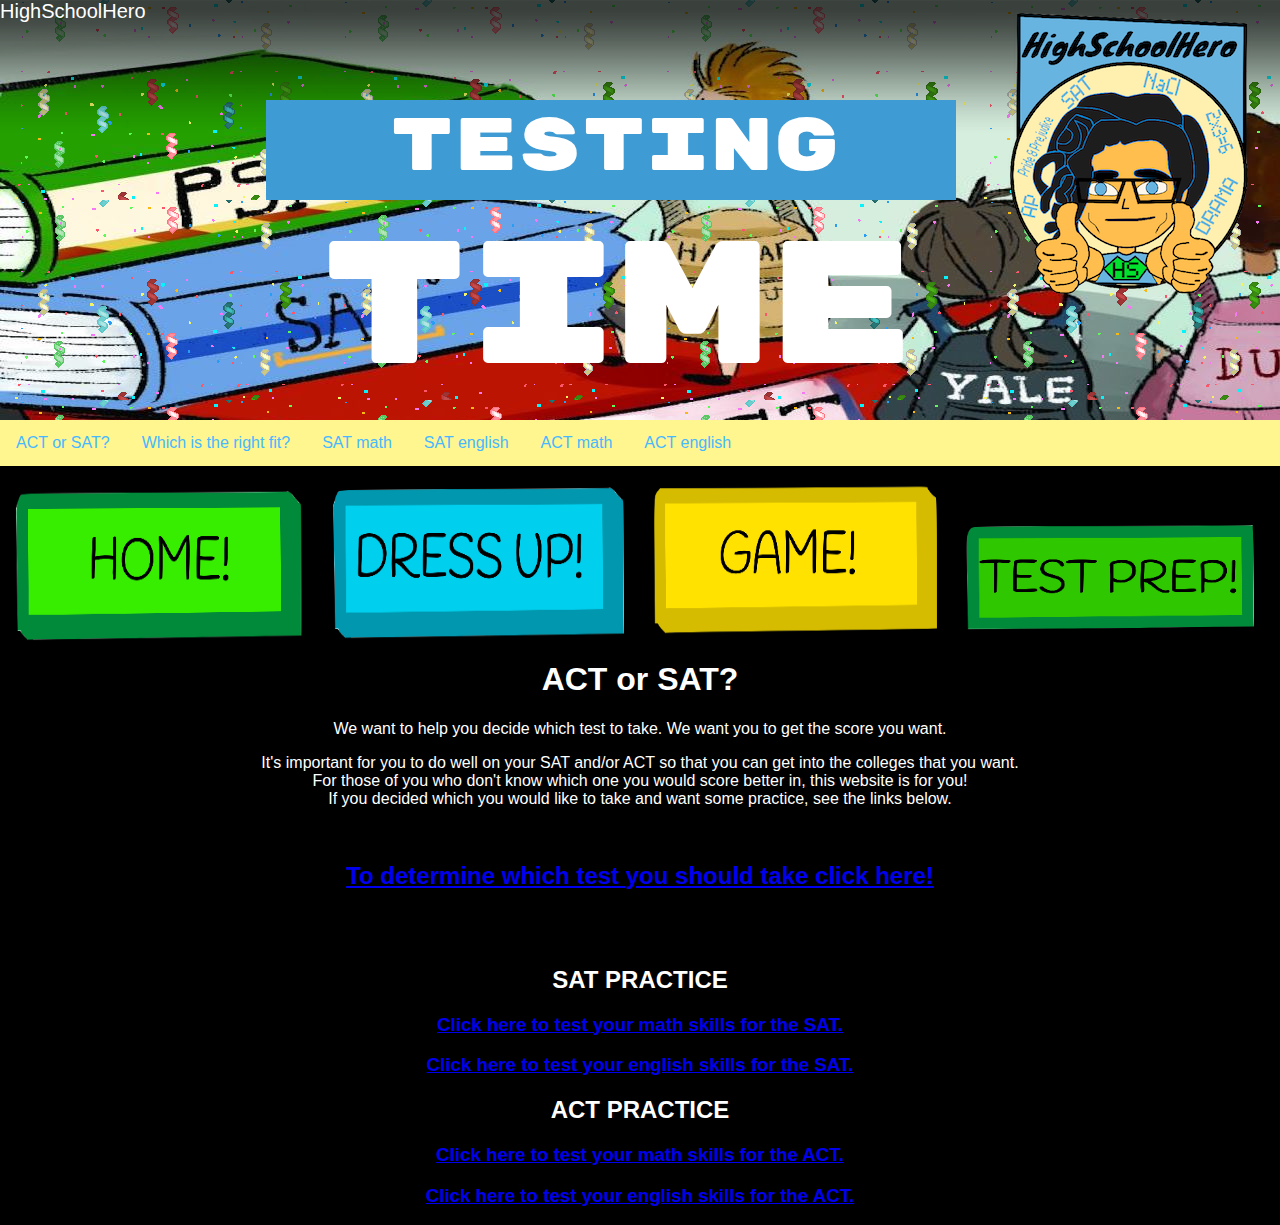
<file: satact.html>
<!DOCTYPE html>
<html>
<head>
  <title>HS HERO</title>
  <script src="satactap.js"></script>
  <script>
    function changecolor1() {
         var i = 0;
         var listofColors = [];
         var glo = "";
         var i=0;
         while (i<1000){

           setInterval(function(){
           listofColors = ["#CB4335","#884EA0","#5499C7","#5DADE2","#1ABC9C","#2ECC71","#F4D03F", "#F39C12","#D35400"];
           x=Math.floor((Math.random() * (listofColors.length-1)));
           glo = listofColors[x];
           document.getElementById('love').style.color = glo;

         }, 2000);
           i+=1;
         }
    }
  </script>
<style>
  .background-image3 {
  position: fixed;
  top: 300;
  right: 0;
  z-index: 3;
  display: block;
  background-image: url('kl.png');
  width: 690px;
  height: 100px;
  }

  .background-image5 {
 position: fixed;
 top: 300;
 right: 0;
 z-index: 1;
 display: block;
 background-image: url('200.gif');
 width: 1300px;
 height: 420px;
  }
  .background-image2 {
 position: fixed;
 left: 0;
 right: 0;
 z-index: 3;
 display: block;
 background-image: url('Shadow-PNG-Clipart2.png');
 width: 1420px;
 height: 300px;
  }
  .background-image {
  position: fixed;
  left: 0;
  right: 0;
  z-index: 4;
  display: block;
  background-image: url('logo copy.png');
  width: 257px;
  height: 300px;
   }
</style>

  <link rel="stylesheet" href="satactap.css">
</head>
<link rel="stylesheet"
        href="https://fonts.googleapis.com/css?family=Rubik Mono One&effect=outline">
<link rel="stylesheet"
        href="https://fonts.googleapis.com/css?family=Rubik Mono One&effect=3d">
<link rel="stylesheet"
        href="https://fonts.googleapis.com/css?family=Aclonica">


<body onload="changecolor1()">
  <div STYLE = "position:absolute;color:white;font-size:20px;z-index:100000;">HighSchoolHero</div>

  <div class="background-image" STYLE="position:absolute; TOP:0px; LEFT:1000px;z-index:10000;"></div>

  <center>
    <div class="background-image2" STYLE="position:absolute; TOP:0px; LEFT:0px;z-index:20;"></div>

    <div class="background-image3" STYLE="position:absolute;LEFT:266px;TOP:100px;z-index:20;"></div>
    <div class="background-image5" STYLE="position:absolute; TOP:0px; LEFT:0px;z-index:19;"></div>
    <a href= cuteclothes.html> <img id = "rox" STYLE="position:absolute; TOP:480px; LEFT:10px; WIDTH:300px; HEIGHT:170px" SRC="hopen.png"></a>
    <a href= h.html> <img id = "rox" STYLE="position:absolute; TOP:480px; LEFT:330px; WIDTH:300px; HEIGHT:170px" SRC="dopen.png"></a>
    <a href= game.html> <img id = "rox" STYLE="position:absolute; TOP:482px; LEFT:650px; WIDTH:300px; HEIGHT:170px" SRC="gopen.png"></a>
    <a href= satact.html> <img id = "rox" STYLE="position:absolute; TOP:510px; LEFT:960px; WIDTH:300px; HEIGHT:130px" SRC="tclose.png"></a>

    <div class="font-effect-3d" STYLE = "position:absolute;color:white;font-size:75px;font-family:'Rubik Mono One';z-index:20;left:390px;top:100px;" id = "ret">TESTING</div>
    <div id = "love"class="font-effect-3d" style="position:absolute;font-size:175px;font-family:'Rubik Mono One';z-index:20;left:320px;top:200px;">TIME</div>
    <div class="header" >
</div>

  <div class="topnav">
  <a href="satact.html">ACT or SAT?</a>
  <a href="ACTorSAT.html">Which is the right fit?</a>
  <a href="SATACTm.html">SAT math</a>
  <a href="SATACTen.html">SAT english</a>
  <a href="actq.html">ACT math</a>
  <a href="actqe.html">ACT english</a>
  </div>
  <br><br><br><br><br><br><br><br><br><br><br><br><br><br><br><br><br><br><br><br><br><br><br><br><br><br><br><br><br><br><br><br><br>
  <h1> ACT or SAT? </h1>
  <p>
    We want to help you decide which test to take. We want you to get the score you want.
  </p>
  <p>
    It's important for you to do well on your SAT and/or ACT so that you can get into the colleges that you want.
    <br>
    For those of you who don't know which one you would score better in, this website is for you!
    <br>
    If you decided which you would like to take and want some practice, see the links below.
  </p>
  <br>
  <h2><a href = "ACTorSAT.html">To determine which test you should take click here!</a></h2>
  <br>
  <br>
  <h2>SAT PRACTICE</h2>
  <p><a href = "SATACTm.html"><h3>
    Click here to test your math skills for the SAT.
  </h3></a></p>
  <p><a href = "SATACTen.html"><h3>
    Click here to test your english skills for the SAT.
  </h3></a></p>
  <h2>ACT PRACTICE</h2>
  <p><a href = "actq.html"><h3>
    Click here to test your math skills for the ACT.
  </h3></a></p>
  <p><a href = "actqe.html"><h3>
    Click here to test your english skills for the ACT.
  </h3></a></p>
</center></body>
</html>
</file>
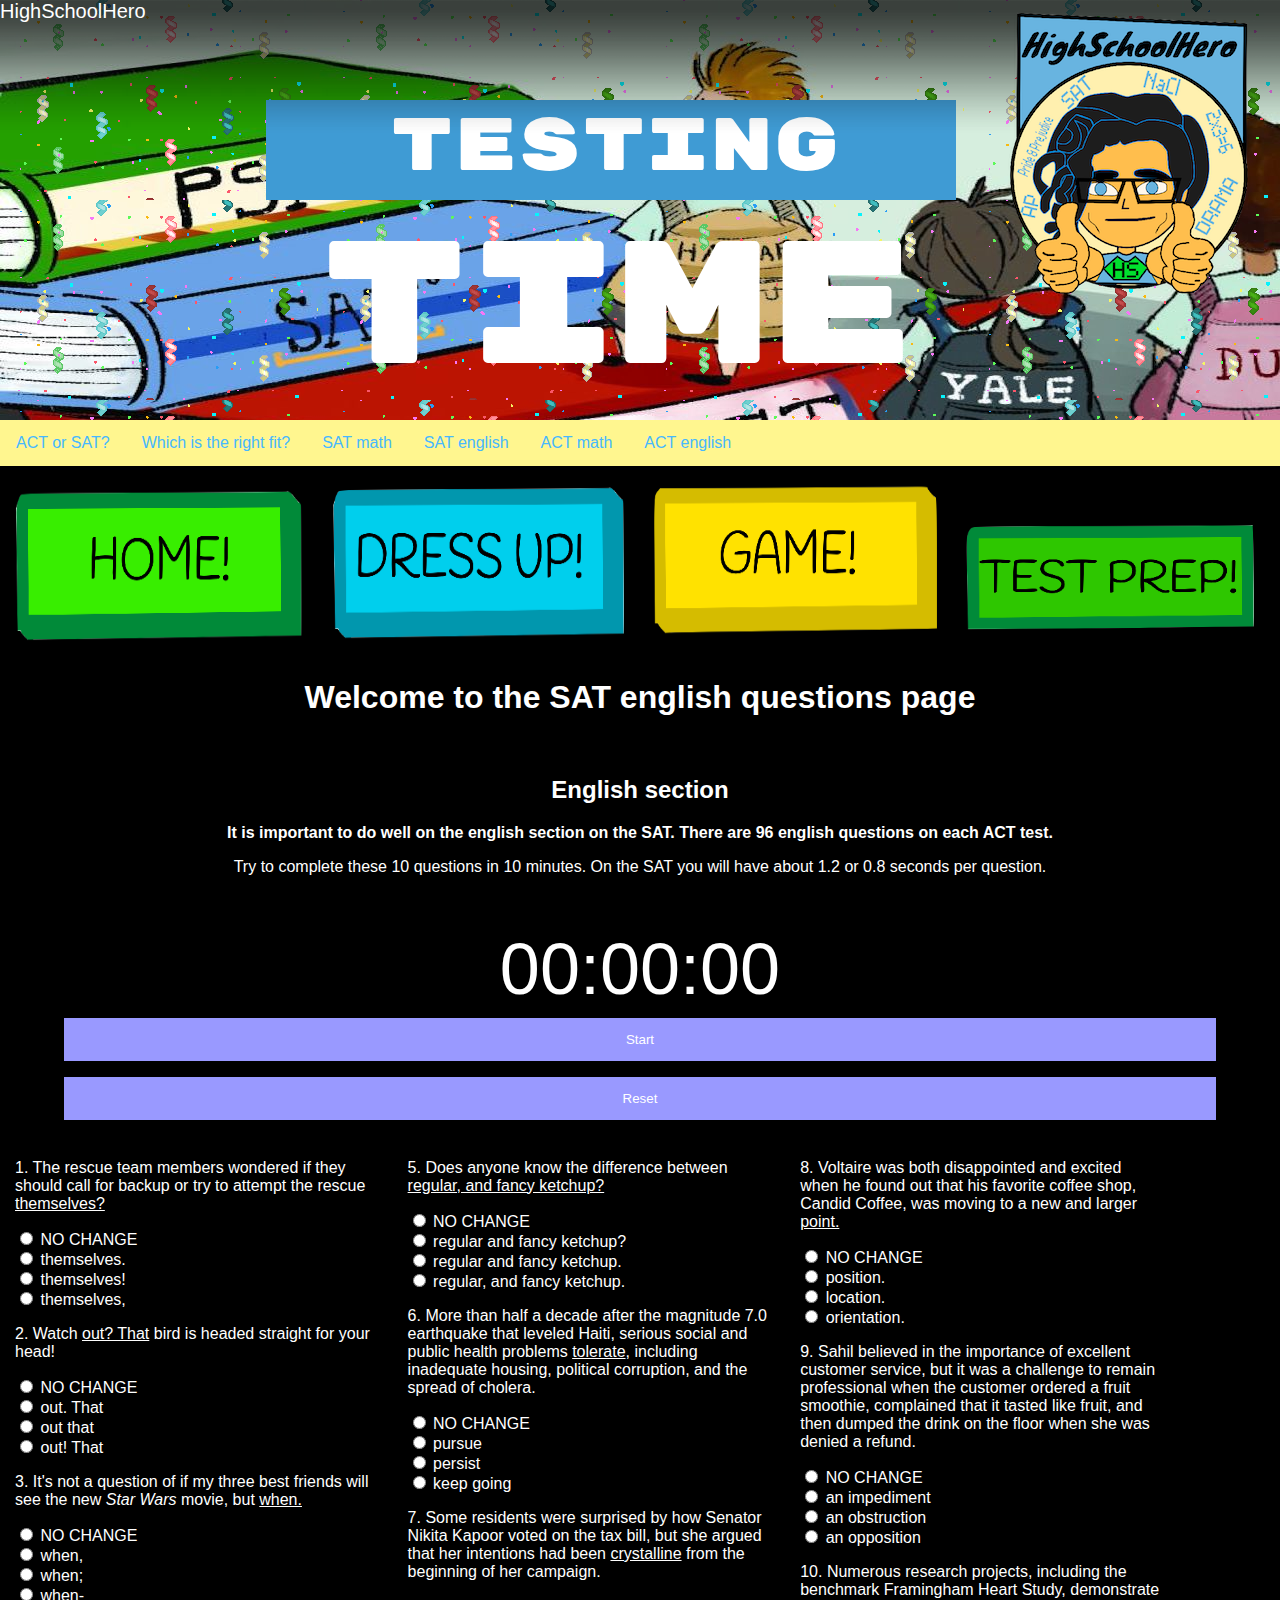
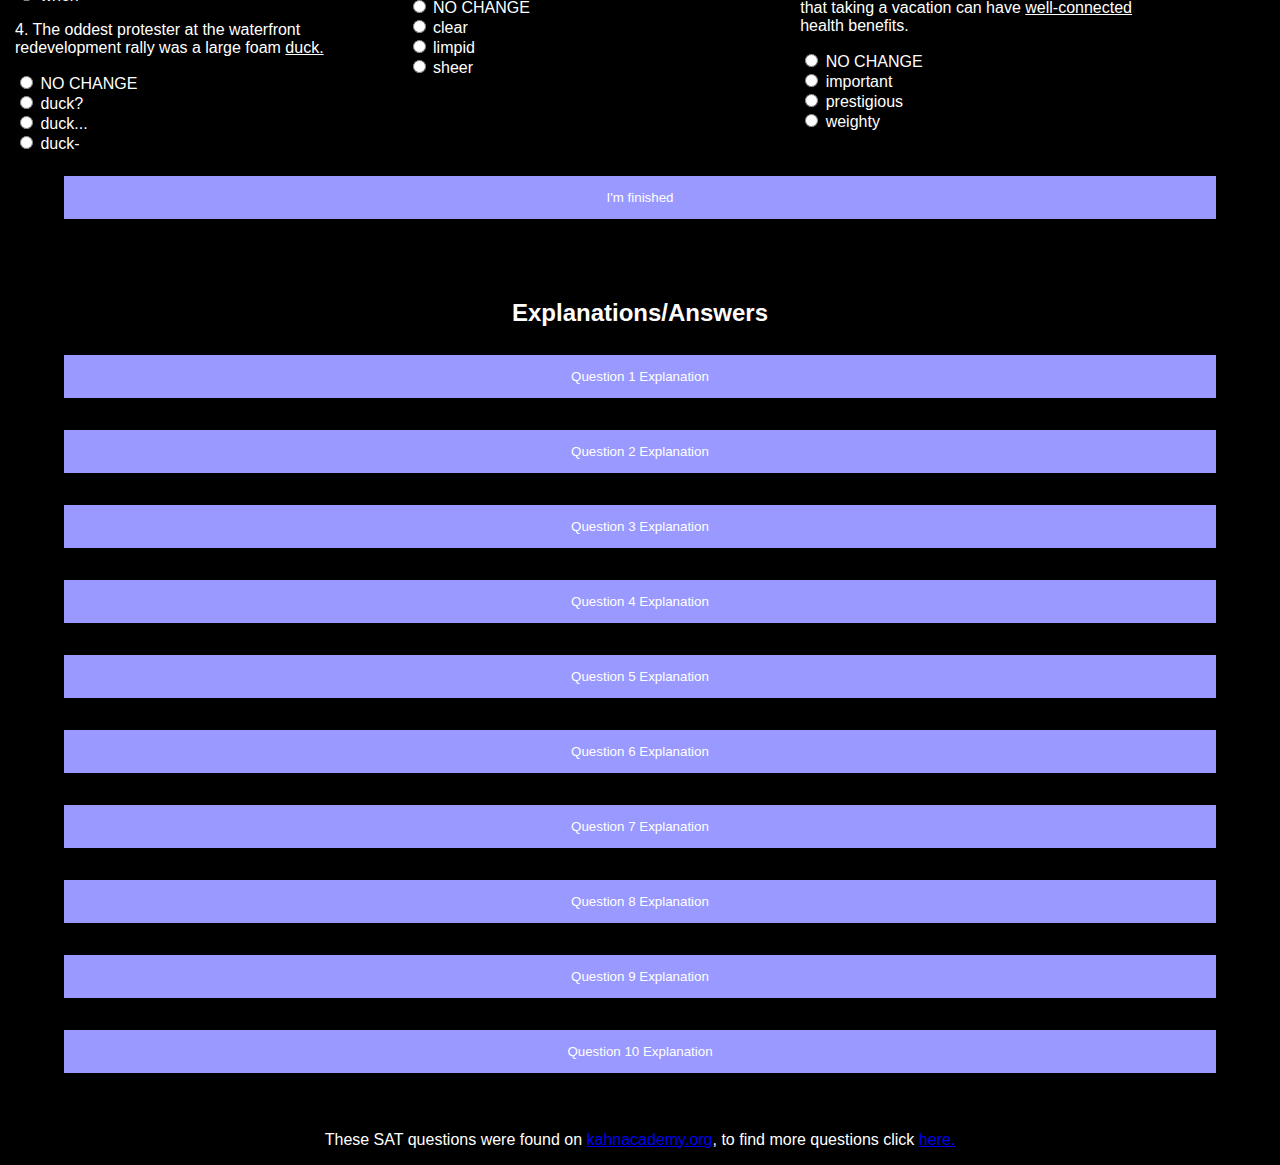
<file: SATACTen.html>
<!DOCTYPE html>
<html>
  <head>
    <title>HS HERO</title>
    <script src ="satactap.js"></script>
    <link href="satactap.css" rel = "stylesheet">
  </head>
  <style>
    .background-image3 {
    position: fixed;
    top: 300;
    right: 0;
    z-index: 3;
    display: block;
    background-image: url('kl.png');
    width: 690px;
    height: 100px;
    }

    .background-image5 {
   position: fixed;
   top: 300;
   right: 0;
   z-index: 1;
   display: block;
   background-image: url('200.gif');
   width: 1300px;
   height: 420px;
    }
    .background-image2 {
   position: fixed;
   left: 0;
   right: 0;
   z-index: 3;
   display: block;
   background-image: url('Shadow-PNG-Clipart2.png');
   width: 1420px;
   height: 300px;
    }
    .background-image {
    position: fixed;
    left: 0;
    right: 0;
    z-index: 4;
    display: block;
    background-image: url('logo copy.png');
    width: 257px;
    height: 300px;
     }
  </style>
  <link rel="stylesheet"
          href="https://fonts.googleapis.com/css?family=Rubik Mono One&effect=outline">
  <link rel="stylesheet"
          href="https://fonts.googleapis.com/css?family=Rubik Mono One&effect=3d">
  <link rel="stylesheet"
          href="https://fonts.googleapis.com/css?family=Aclonica">
  <body onload="changecolor1()"><center>
    <div STYLE = "position:absolute;color:white;font-size:20px;z-index:100000;">HighSchoolHero</div>

    <div class="background-image" STYLE="position:absolute; TOP:0px; LEFT:1000px;z-index:10000;"></div>

    <div class="background-image2" STYLE="position:absolute; TOP:0px; LEFT:0px;z-index:21;"></div>

    <div class="background-image3" STYLE="position:absolute;LEFT:266px;TOP:100px;z-index:20;"></div>
    <div class="background-image5" STYLE="position:absolute; TOP:0px; LEFT:0px;z-index:19;"></div>
    <a href= cuteclothes.html> <img id = "rox" STYLE="position:absolute; TOP:480px; LEFT:10px; WIDTH:300px; HEIGHT:170px" SRC="hopen.png"></a>
    <a href= h.html> <img id = "rox" STYLE="position:absolute; TOP:480px; LEFT:330px; WIDTH:300px; HEIGHT:170px" SRC="dopen.png"></a>
    <a href= game.html> <img id = "rox" STYLE="position:absolute; TOP:482px; LEFT:650px; WIDTH:300px; HEIGHT:170px" SRC="gopen.png"></a>
    <a href= satact.html> <img id = "rox" STYLE="position:absolute; TOP:510px; LEFT:960px; WIDTH:300px; HEIGHT:130px" SRC="tclose.png"></a>

    <div class="font-effect-3d" STYLE = "position:absolute;color:white;font-size:75px;font-family:'Rubik Mono One';z-index:20;left:390px;top:100px;" id = "ret">TESTING</div>
    <div id = "love"class="font-effect-3d" style="position:absolute;font-size:175px;font-family:'Rubik Mono One';z-index:20;left:320px;top:200px;">TIME</div>

    <div class="header">

  </div>
    <div class="topnav">
    <a href="satact.html">ACT or SAT?</a>
    <a href="ACTorSAT.html">Which is the right fit?</a>
    <a href="SATACTm.html">SAT math</a>
    <a href="SATACTen.html">SAT english</a>
    <a href="actq.html">ACT math</a>
    <a href="actqe.html">ACT english</a>
    </div>
    <br>  <br><br><br><br><br><br><br><br><br><br><br><br><br><br><br><br><br><br><br>
    <br>  <br><br><br><br><br><br><br><br><br><br><br><br><br>
    <h1> Welcome to the SAT english questions page</h1>
    <br>
    <h2>English section</h2>
    <p><b>
      It is important to do well on the english section on the SAT. There are 96 english questions on each ACT test.
    </b></p>
    <p> Try to complete these 10 questions in 10 minutes. On the SAT you will have about 1.2 or 0.8 seconds per question.</p>
    <br>
    <br>
    <div class="container">

          <div id="display">
              00:00:00
          </div>

          <div class="buttons">
              <button id="startStop" onclick="startStop()">Start</button> <button id="reset" onclick="reset()">Reset</button>
          </div>
    </div>
    <form id = "quiz" name = "quiz">
</center>
<div class="row">
  <div class="column1">
      <p class = "questions">1. The rescue team members wondered if they should call for backup or try to attempt the rescue <u>themselves?</u></p>
      <input type = "radio" id = "mc" name = "question1" value = "1"> NO CHANGE<br>
      <input type = "radio" id = "mc" name = "question1" value = "2"> themselves.<br>
      <input type = "radio" id = "mc" name = "question1" value = "3"> themselves!<br>
      <input type = "radio" id = "mc" name = "question1" value = "4"> themselves,<br>

      <p class = "questions">2. Watch <u>out? That</u> bird is headed straight for your head! </p>
      <input type = "radio" id = "mc" name = "question2" value = "1"> NO CHANGE<br>
      <input type = "radio" id = "mc" name = "question2" value = "2"> out. That<br>
      <input type = "radio" id = "mc" name = "question2" value = "3"> out that<br>
      <input type = "radio" id = "mc" name = "question2" value = "4"> out! That<br>

      <p class = "questions">3. It's not a question of if my three best friends will see the new <i>Star Wars</i> movie, but <u>when.</u> </p>
      <input type = "radio" id = "mc" name = "question3" value = "1"> NO CHANGE<br>
      <input type = "radio" id = "mc" name = "question3" value = "2"> when,<br>
      <input type = "radio" id = "mc" name = "question3" value = "3"> when;<br>
      <input type = "radio" id = "mc" name = "question3" value = "4"> when-<br>

      <p class = "questions">4. The oddest protester at the waterfront redevelopment rally was a large foam <u>duck.</u> </p>
      <input type = "radio" id = "mc" name = "question4" value = "1"> NO CHANGE<br>
      <input type = "radio" id = "mc" name = "question4" value = "2"> duck?<br>
      <input type = "radio" id = "mc" name = "question4" value = "3"> duck...<br>
      <input type = "radio" id = "mc" name = "question4" value = "4"> duck-<br>
    </div>

    <div class="column2">
      <p class = "questions">5. Does anyone know the difference between <u>regular, and fancy ketchup?</u> </p>
      <input type = "radio" id = "mc" name = "question5" value = "1"> NO CHANGE<br>
      <input type = "radio" id = "mc" name = "question5" value = "2"> regular and fancy ketchup?<br>
      <input type = "radio" id = "mc" name = "question5" value = "3"> regular and fancy ketchup.<br>
      <input type = "radio" id = "mc" name = "question5" value = "4"> regular, and fancy ketchup.<br>

      <p class = "questions">6. More than half a decade after the magnitude 7.0 earthquake that leveled Haiti, serious social and public health problems <u>tolerate</u>, including inadequate housing, political corruption, and the spread of cholera.</p>
      <input type = "radio" id = "mc" name = "question6" value = "1"> NO CHANGE<br>
      <input type = "radio" id = "mc" name = "question6" value = "2"> pursue<br>
      <input type = "radio" id = "mc" name = "question6" value = "3"> persist<br>
      <input type = "radio" id = "mc" name = "question6" value = "4"> keep going<br>
      <p class = "questions">7. Some residents were surprised by how Senator Nikita Kapoor voted on the tax bill, but she argued that her intentions had been <u>crystalline</u> from the beginning of her campaign. </p>
      <input type = "radio" id = "mc" name = "question7" value = "1"> NO CHANGE<br>
      <input type = "radio" id = "mc" name = "question7" value = "2"> clear<br>
      <input type = "radio" id = "mc" name = "question7" value = "3"> limpid<br>
      <input type = "radio" id = "mc" name = "question7" value = "4"> sheer<br>
    </div>

    <div class="column3">
      <p class = "questions">8. Voltaire was both disappointed and excited when he found out that his favorite coffee shop, Candid Coffee, was moving to a new and larger <u>point.</u> </p>
      <input type = "radio" id = "mc" name = "question8" value = "1"> NO CHANGE<br>
      <input type = "radio" id = "mc" name = "question8" value = "2"> position.<br>
      <input type = "radio" id = "mc" name = "question8" value = "3"> location.<br>
      <input type = "radio" id = "mc" name = "question8" value = "4"> orientation.<br>
      <p class = "questions">9. Sahil believed in the importance of excellent customer service, but it was a challenge to remain professional when the customer ordered a fruit smoothie, complained that it tasted like fruit, and then dumped the drink on the floor when she was denied a refund.</p>
      <input type = "radio" id = "mc" name = "question9" value = "1"> NO CHANGE<br>
      <input type = "radio" id = "mc" name = "question9" value = "2"> an impediment<br>
      <input type = "radio" id = "mc" name = "question9" value = "3"> an obstruction<br>
      <input type = "radio" id = "mc" name = "question9" value = "4"> an opposition<br>

      <p class = "questions">10. Numerous research projects, including the benchmark Framingham Heart Study, demonstrate that taking a vacation can have <u>well-connected</u> health benefits. </p>
      <input type = "radio" id = "mc" name = "question10" value = "1"> NO CHANGE<br>
      <input type = "radio" id = "mc" name = "question10" value = "2"> important<br>
      <input type = "radio" id = "mc" name = "question10" value = "3"> prestigious<br>
      <input type = "radio" id = "mc" name = "question10" value = "4"> weighty<br>

    </div>
  </div>
  <center>
  <button id = "button" type = "button" onclick = "all2();">I'm finished</button>


  </form>

  <div id = "after_submit">
  <p id = "number_correct"></p>
  <p id = "message"></p>
  <p id="errors"></p>
  </div>
  <br>
  <br>
  <h2>Explanations/Answers</h2>
  <button onclick="e1()">Question 1 Explanation</button>
  <p id="d1"></p>
  <button onclick="e2()">Question 2 Explanation</button>
  <p id="d2"></p>
  <button onclick="e3()">Question 3 Explanation</button>
  <p id="d3"></p>
  <button onclick="e4()">Question 4 Explanation</button>
  <p id="d4"></p>
  <button onclick="e5()">Question 5 Explanation</button>
  <p id="d5"></p>
  <button onclick="e6()">Question 6 Explanation</button>
  <p id="d6"></p>
  <button onclick="e7()">Question 7 Explanation</button>
  <p id="d7"></p>
  <button onclick="e8()">Question 8 Explanation</button>
  <p id="d8"></p>
  <button onclick="e9()">Question 9 Explanation</button>
  <p id="d9"></p>
  <button onclick="e10()">Question 10 Explanation</button>
  <p id="d10"></p>
  <br>
  <p> These SAT questions were found on <a href = "https://www.khanacademy.org">kahnacademy.org</a>, to find more questions click <a href = "https://www.khanacademy.org/mission/sat/practice/reading-and-writing">here.</a></p>





  </center>

  </body>
</html>
</file>
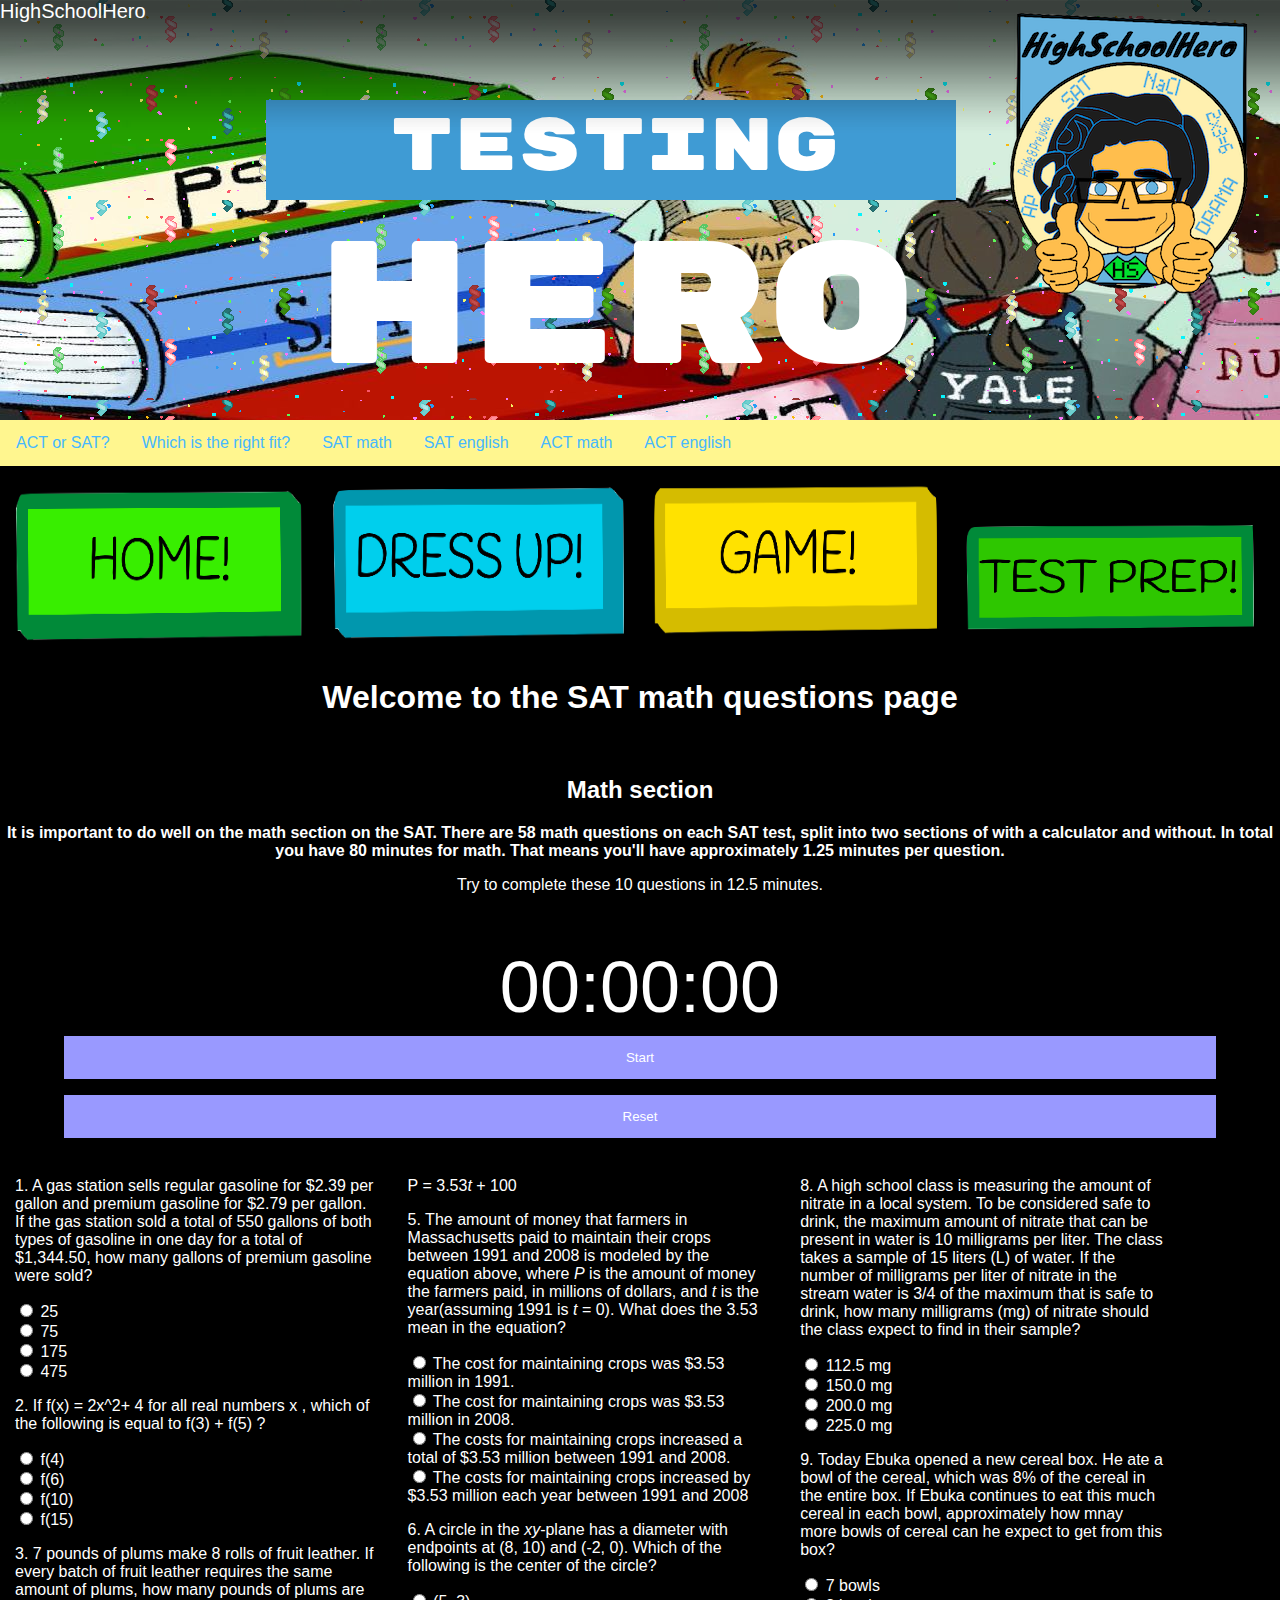
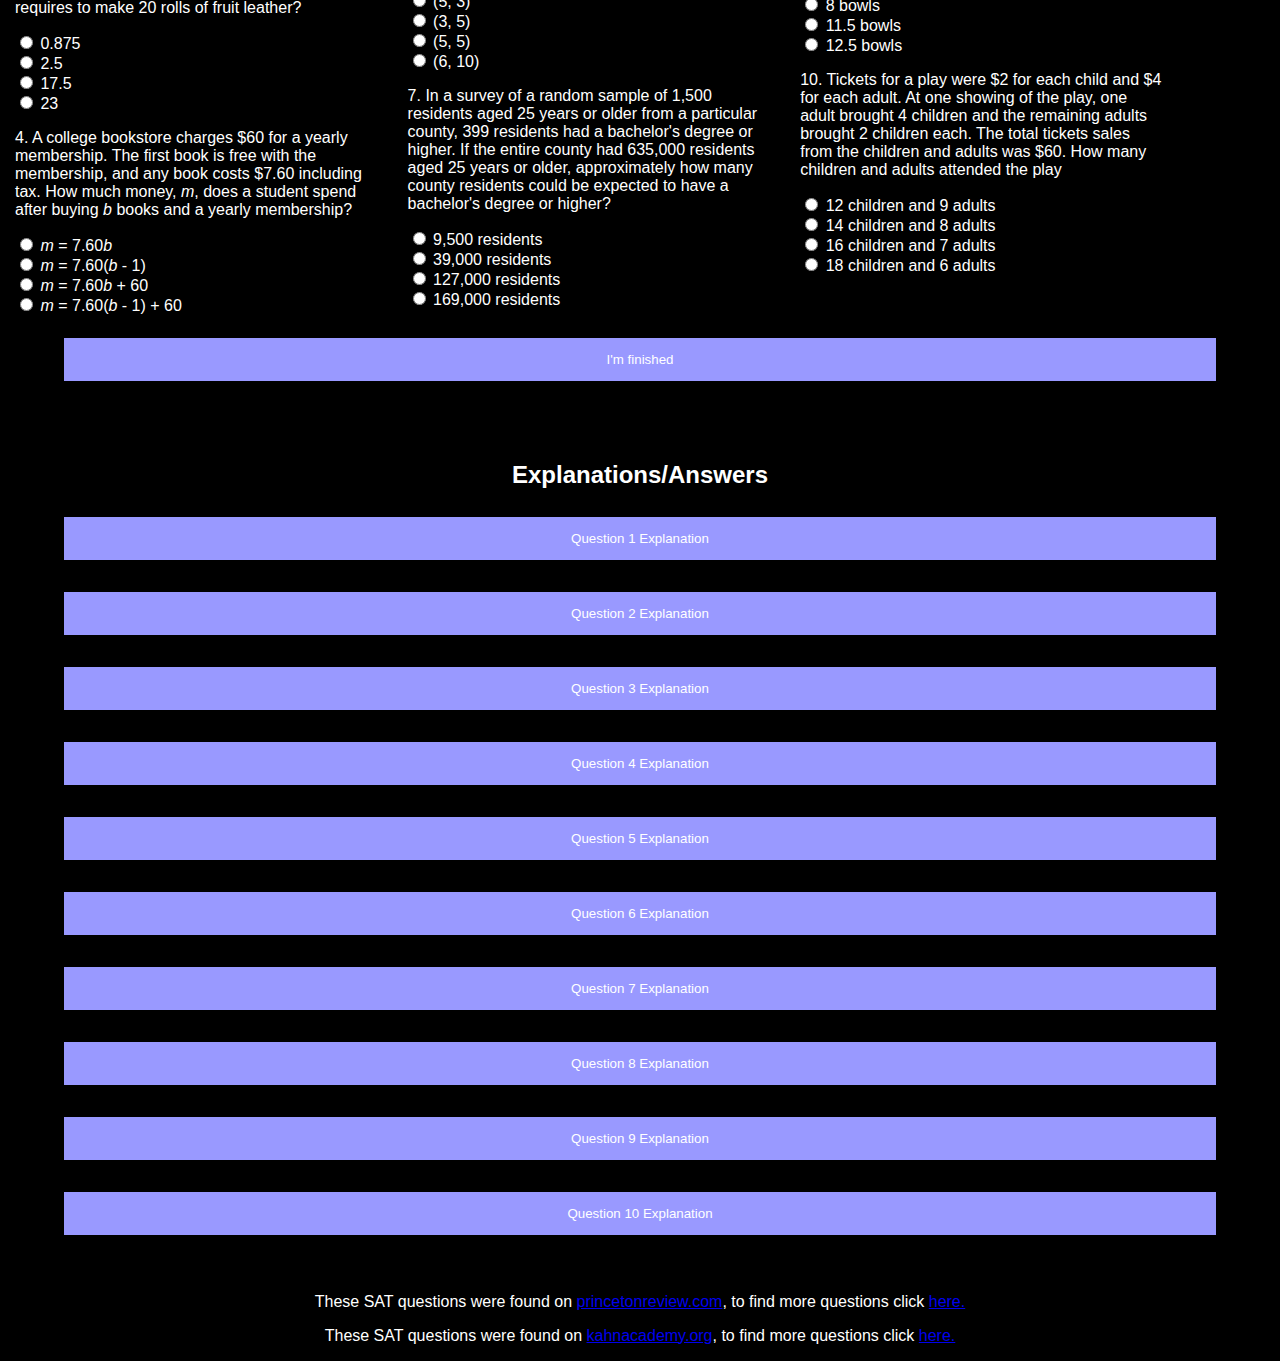
<file: SATACTm.html>
<!DOCTYPE html>
<html>
<head>
  <title>HS HERO</title>
  <meta charset="UTF-8">
  <meta name="viewport" content="width=device-width, initial-scale=1.0">
  <meta http-equiv="X-UA-Compatible" content="ie=edge">
  <link rel="stylesheet" href="satactap.css">
  <script type="text/javascript" src="satactap.js"></script>
</head>
<style>
  .background-image3 {
  position: fixed;
  top: 300;
  right: 0;
  z-index: 3;
  display: block;
  background-image: url('kl.png');
  width: 690px;
  height: 100px;
  }

  .background-image5 {
 position: fixed;
 top: 300;
 right: 0;
 z-index: 1;
 display: block;
 background-image: url('200.gif');
 width: 1300px;
 height: 420px;
  }
  .background-image2 {
 position: fixed;
 left: 0;
 right: 0;
 z-index: 3;
 display: block;
 background-image: url('Shadow-PNG-Clipart2.png');
 width: 1420px;
 height: 300px;
  }
  .background-image {
  position: fixed;
  left: 0;
  right: 0;
  z-index: 4;
  display: block;
  background-image: url('logo copy.png');
  width: 257px;
  height: 300px;
   }
</style>
<link rel="stylesheet"
        href="https://fonts.googleapis.com/css?family=Rubik Mono One&effect=outline">
<link rel="stylesheet"
        href="https://fonts.googleapis.com/css?family=Rubik Mono One&effect=3d">
<link rel="stylesheet"
        href="https://fonts.googleapis.com/css?family=Aclonica">
<body onload="changecolor1()"><center>
  <div STYLE = "position:absolute;color:white;font-size:20px;z-index:100000;">HighSchoolHero</div>

  <div class="background-image" STYLE="position:absolute; TOP:0px; LEFT:1000px;z-index:10000;"></div>

  <div class="background-image2" STYLE="position:absolute; TOP:0px; LEFT:0px;z-index:21;"></div>

  <div class="background-image3" STYLE="position:absolute;LEFT:266px;TOP:100px;z-index:20;"></div>
  <div class="background-image5" STYLE="position:absolute; TOP:0px; LEFT:0px;z-index:19;"></div>
  <a href= cuteclothes.html> <img id = "rox" STYLE="position:absolute; TOP:480px; LEFT:10px; WIDTH:300px; HEIGHT:170px" SRC="hopen.png"></a>
  <a href= h.html> <img id = "rox" STYLE="position:absolute; TOP:480px; LEFT:330px; WIDTH:300px; HEIGHT:170px" SRC="dopen.png"></a>
  <a href= game.html> <img id = "rox" STYLE="position:absolute; TOP:482px; LEFT:650px; WIDTH:300px; HEIGHT:170px" SRC="gopen.png"></a>
  <a href= satact.html> <img id = "rox" STYLE="position:absolute; TOP:510px; LEFT:960px; WIDTH:300px; HEIGHT:130px" SRC="tclose.png"></a>

  <div class="font-effect-3d" STYLE = "position:absolute;color:white;font-size:75px;font-family:'Rubik Mono One';z-index:20;left:390px;top:100px;" id = "ret">TESTING</div>
  <div id = "love"class="font-effect-3d" style="position:absolute;font-size:175px;font-family:'Rubik Mono One';z-index:20;left:320px;top:200px;">HERO</div>


  <div class="header">

</div>


<div class="topnav">
<a href="satact.html">ACT or SAT?</a>
<a href="ACTorSAT.html">Which is the right fit?</a>
<a href="SATACTm.html">SAT math</a>
<a href="SATACTen.html">SAT english</a>
<a href="actq.html">ACT math</a>
<a href="actqe.html">ACT english</a>
</div>
<br>  <br><br><br><br><br><br><br><br><br><br><br><br><br><br><br><br><br><br><br>
<br>  <br><br><br><br><br><br><br><br><br><br><br><br><br>
  <h1> Welcome to the SAT math questions page</h1>
  <br>
  <h2>Math section</h2>
  <p><b>
    It is important to do well on the math section on the SAT. There are 58 math questions on each SAT test, split into two sections of with a calculator and without. In total you have 80 minutes for math. That means you'll have approximately 1.25 minutes per question.
  </b></p><p>
    Try to complete these 10 questions in 12.5 minutes.
</p>
  <br>
  <br>
  <div class="container">

        <div id="display">
            00:00:00
        </div>

        <div class="buttons">
            <button id="startStop" onclick="startStop()">Start</button> <button id="reset" onclick="reset()">Reset</button>
        </div>
    </div>
</center>
<div class="row">
  <div class="column1">
    <form id = "quiz" name = "quiz">

      <p class = "questions">1. A gas station sells regular gasoline for $2.39 per gallon and premium gasoline for $2.79 per gallon. If the gas station sold a total of 550 gallons of both types of gasoline in one day for a total of $1,344.50, how many gallons of premium gasoline were sold?</p>
      <input type = "radio" id = "mc" name = "question1" value = "1"> 25<br>
      <input type = "radio" id = "mc" name = "question1" value = "2"> 75<br>
      <input type = "radio" id = "mc" name = "question1" value = "3"> 175<br>
      <input type = "radio" id = "mc" name = "question1" value = "4"> 475<br>

      <p class = "questions">2. If f(x) = 2x^2+ 4 for all real numbers x , which of the following is equal to f(3) + f(5) ?</p>
      <input type = "radio" id = "mc" name = "question2" value = "1"> f(4)<br>
      <input type = "radio" id = "mc" name = "question2" value = "2"> f(6)<br>
      <input type = "radio" id = "mc" name = "question2" value = "3"> f(10)<br>
      <input type = "radio" id = "mc" name = "question2" value = "4"> f(15)<br>

      <p class = "questions">3. 7 pounds of plums make 8 rolls of fruit leather. If every batch of fruit leather requires the same amount of plums, how many pounds of plums are requires to make 20 rolls of fruit leather? </p>
      <input type = "radio" id = "mc" name = "question3" value = "1"> 0.875<br>
      <input type = "radio" id = "mc" name = "question3" value = "2"> 2.5<br>
      <input type = "radio" id = "mc" name = "question3" value = "3"> 17.5<br>
      <input type = "radio" id = "mc" name = "question3" value = "4"> 23<br>

      <p class = "questions">4. A college bookstore charges $60 for a yearly membership. The first book is free with the membership, and any book costs $7.60 including tax. How much money, <i>m</i>, does a student spend after buying <i>b</i> books and a yearly membership?</p>
      <input type = "radio" id = "mc" name = "question4" value = "1"> <i>m</i> = 7.60<i>b</i> <br>
      <input type = "radio" id = "mc" name = "question4" value = "2"> <i>m</i> = 7.60(<i>b</i> - 1)<br>
      <input type = "radio" id = "mc" name = "question4" value = "3"> <i>m</i> = 7.60<i>b</i> + 60<br>
      <input type = "radio" id = "mc" name = "question4" value = "4"> <i>m</i> = 7.60(<i>b</i> - 1) + 60<br>
  </div>

  <div class="column2">
    <p> P = 3.53<i>t</i> + 100</p>
    <p class = "questions"> 5. The amount of money that farmers in Massachusetts paid to maintain their crops between 1991 and 2008 is modeled by the equation above, where <i>P</i> is the amount of money the farmers paid, in millions of dollars, and <i>t</i> is the year(assuming 1991 is <i>t</i> = 0). What does the 3.53 mean in the equation?</p>
    <input type = "radio" id = "mc" name = "question5" value = "1"> The cost for maintaining crops was $3.53 million in 1991.<br>
    <input type = "radio" id = "mc" name = "question5" value = "2"> The cost for maintaining crops was $3.53 million in 2008.<br>
    <input type = "radio" id = "mc" name = "question5" value = "3"> The costs for maintaining crops increased a total of $3.53 million between 1991 and 2008.<br>
    <input type = "radio" id = "mc" name = "question5" value = "4"> The costs for maintaining crops increased by $3.53 million each year between 1991 and 2008<br>

    <p class = "questions">6. A circle in the <i>xy</i>-plane has a diameter with endpoints at (8, 10) and (-2, 0). Which of the following is the center of the circle?</p>
    <input type = "radio" id = "mc" name = "question6" value = "1"> (5, 3)<br>
    <input type = "radio" id = "mc" name = "question6" value = "2"> (3, 5)<br>
    <input type = "radio" id = "mc" name = "question6" value = "3"> (5, 5)<br>
    <input type = "radio" id = "mc" name = "question6" value = "4"> (6, 10)<br>

    <p class = "questions">7. In a survey of a random sample of 1,500 residents aged 25 years or older from a particular county, 399 residents had a bachelor's degree or higher. If the entire county had 635,000 residents aged 25 years or older, approximately how many county residents could be expected to have a bachelor's degree or higher?</p>
    <input type = "radio" id = "mc" name = "question7" value = "1"> 9,500 residents<br>
    <input type = "radio" id = "mc" name = "question7" value = "2"> 39,000 residents<br>
    <input type = "radio" id = "mc" name = "question7" value = "3"> 127,000 residents<br>
    <input type = "radio" id = "mc" name = "question7" value = "4"> 169,000 residents<br>


  </div>

  <div class="column3">
    <p class = "questions">8. A high school class is measuring the amount of nitrate in a local system. To be considered safe to drink, the maximum amount of nitrate that can be present in water is 10 milligrams per liter. The class takes a sample of 15 liters (L) of water. If the number of milligrams per liter of nitrate in the stream water is 3/4 of the maximum that is safe to drink, how many milligrams (mg) of nitrate should the class expect to find in their sample?</p>
    <input type = "radio" id = "mc" name = "question8" value = "1"> 112.5 mg<br>
    <input type = "radio" id = "mc" name = "question8" value = "2"> 150.0 mg<br>
    <input type = "radio" id = "mc" name = "question8" value = "3"> 200.0 mg<br>
    <input type = "radio" id = "mc" name = "question8" value = "4"> 225.0 mg<br>


    <p class = "questions">9. Today Ebuka opened a new cereal box. He ate a bowl of the cereal, which was 8% of the cereal in the entire box. If Ebuka continues to eat this much cereal in each bowl, approximately how mnay more bowls of cereal can he expect to get from this box?</p>
    <input type = "radio" id = "mc" name = "question9" value = "1"> 7 bowls<br>
    <input type = "radio" id = "mc" name = "question9" value = "2"> 8 bowls<br>
    <input type = "radio" id = "mc" name = "question9" value = "3"> 11.5 bowls<br>
    <input type = "radio" id = "mc" name = "question9" value = "4"> 12.5 bowls<br>

    <p class = "questions">10. Tickets for a play were $2 for each child and $4 for each adult. At one showing of the play, one adult brought 4 children and the remaining adults brought 2 children each. The total tickets sales from the children and adults was $60. How many children and adults attended the play</p>
    <input type = "radio" id = "mc" name = "question10" value = "1"> 12 children and 9 adults<br>
    <input type = "radio" id = "mc" name = "question10" value = "2"> 14 children and 8 adults<br>
    <input type = "radio" id = "mc" name = "question10" value = "3"> 16 children and 7 adults<br>
    <input type = "radio" id = "mc" name = "question10" value = "4"> 18 children and 6 adults<br>

  </div>
</div>
<center>
<button id = "button" type = "button" onclick = "all1();">I'm finished</button>


</form>

<div id = "after_submit">
<p id = "number_correct"></p>
<p id = "message"></p>
<p id="errors"></p>
</div>
<br>
<br>
<h2>Explanations/Answers</h2>
<button onclick="exa1()">Question 1 Explanation</button>
<p id="dem1"></p>
<button onclick="exa2()">Question 2 Explanation</button>
<p id="dem2"></p>
<button onclick="exa3()">Question 3 Explanation</button>
<p id="dem3"></p>
<button onclick="exa4()">Question 4 Explanation</button>
<p id="dem4"></p>
<button onclick="exa5()">Question 5 Explanation</button>
<p id="dem5"></p>
<button onclick="exa6()">Question 6 Explanation</button>
<p id="dem6"></p>
<button onclick="exa7()">Question 7 Explanation</button>
<p id="dem7"></p>
<button onclick="exa8()">Question 8 Explanation</button>
<p id="dem8"></p>
<button onclick="exa9()">Question 9 Explanation</button>
<p id="dem9"></p>
<button onclick="exa10()">Question 10 Explanation</button>
<p id="dem10"></p>

<br>
<p> These SAT questions were found on <a href = "https://www.princetonreview.com">princetonreview.com</a>, to find more questions click <a href = "https://www.princetonreview.com/college-advice/sat-practice-questions">here.</a></p>
<p> These SAT questions were found on <a href = "https://www.khanacademy.org">kahnacademy.org</a>, to find more questions click <a href = "https://www.khanacademy.org/mission/sat?ref=resume_learning">here.</a></p>


</center>
</body>
</html>
</file>
<file: satactap.css>
body {
  font-family: Arial, Helvetica, sans-serif;
  color:white;
  background-color:#000000;
}

.container{
    height: 200px;
    width: 100%;
}

#display{
    width: 100%;
    font-size: 72px;
    text-align: center;
    margin: 0px auto;
}

.buttons{
    text-align: center;
}

/* Set a style for all buttons */
button {
  background-color: #9999ff;
  color: white;
  padding: 14px 20px;
  margin: 8px 0;
  border: none;
  cursor: pointer;
  width: 90%;
}
button:hover {
  opacity: 0.8;
}

{
  box-sizing: border-box;
}

body {
  margin: 0;
}

/* Style the header */
.header {
  background-image:url("test3.jpeg");
  text-align: center;
  position:absolute;
  padding:150px;
  width:1100px;
  height:120px;
  z-index:10;
}

/* Style the top navigation bar */
.topnav {
  position:relative;
  top:420px;
  overflow: hidden;
  background-color: #FFF68F;
}

/* Style the topnav links */
.topnav a {
  float: left;
  display: block;
  color: #46B8FF;
  text-align: center;
  padding: 14px 16px;
  text-decoration: none;
}

/* Change color on hover */
.topnav a:hover {
  background-color: #46B8FF;
  color: #8842FF;
}

/* Create three equal columns that floats next to each other */
.column1 {
  float: left;
  width: 28.33%;
  padding: 15px;
}

.column2 {
  float: left;
  width: 28.33%;
  padding: 15px;
}

.column3 {
  float: left;
  width: 28.33%;
  padding: 15px;
}
/* Clear floats after the columns */
.row:after {
  content: "";
  display: table;
  clear: both;
}

/* Responsive layout - makes the three columns stack on top of each other instead of next to each other */
@media screen and (max-width:600px) {
  .column {
    width: 100%;
  }
}
</file>
